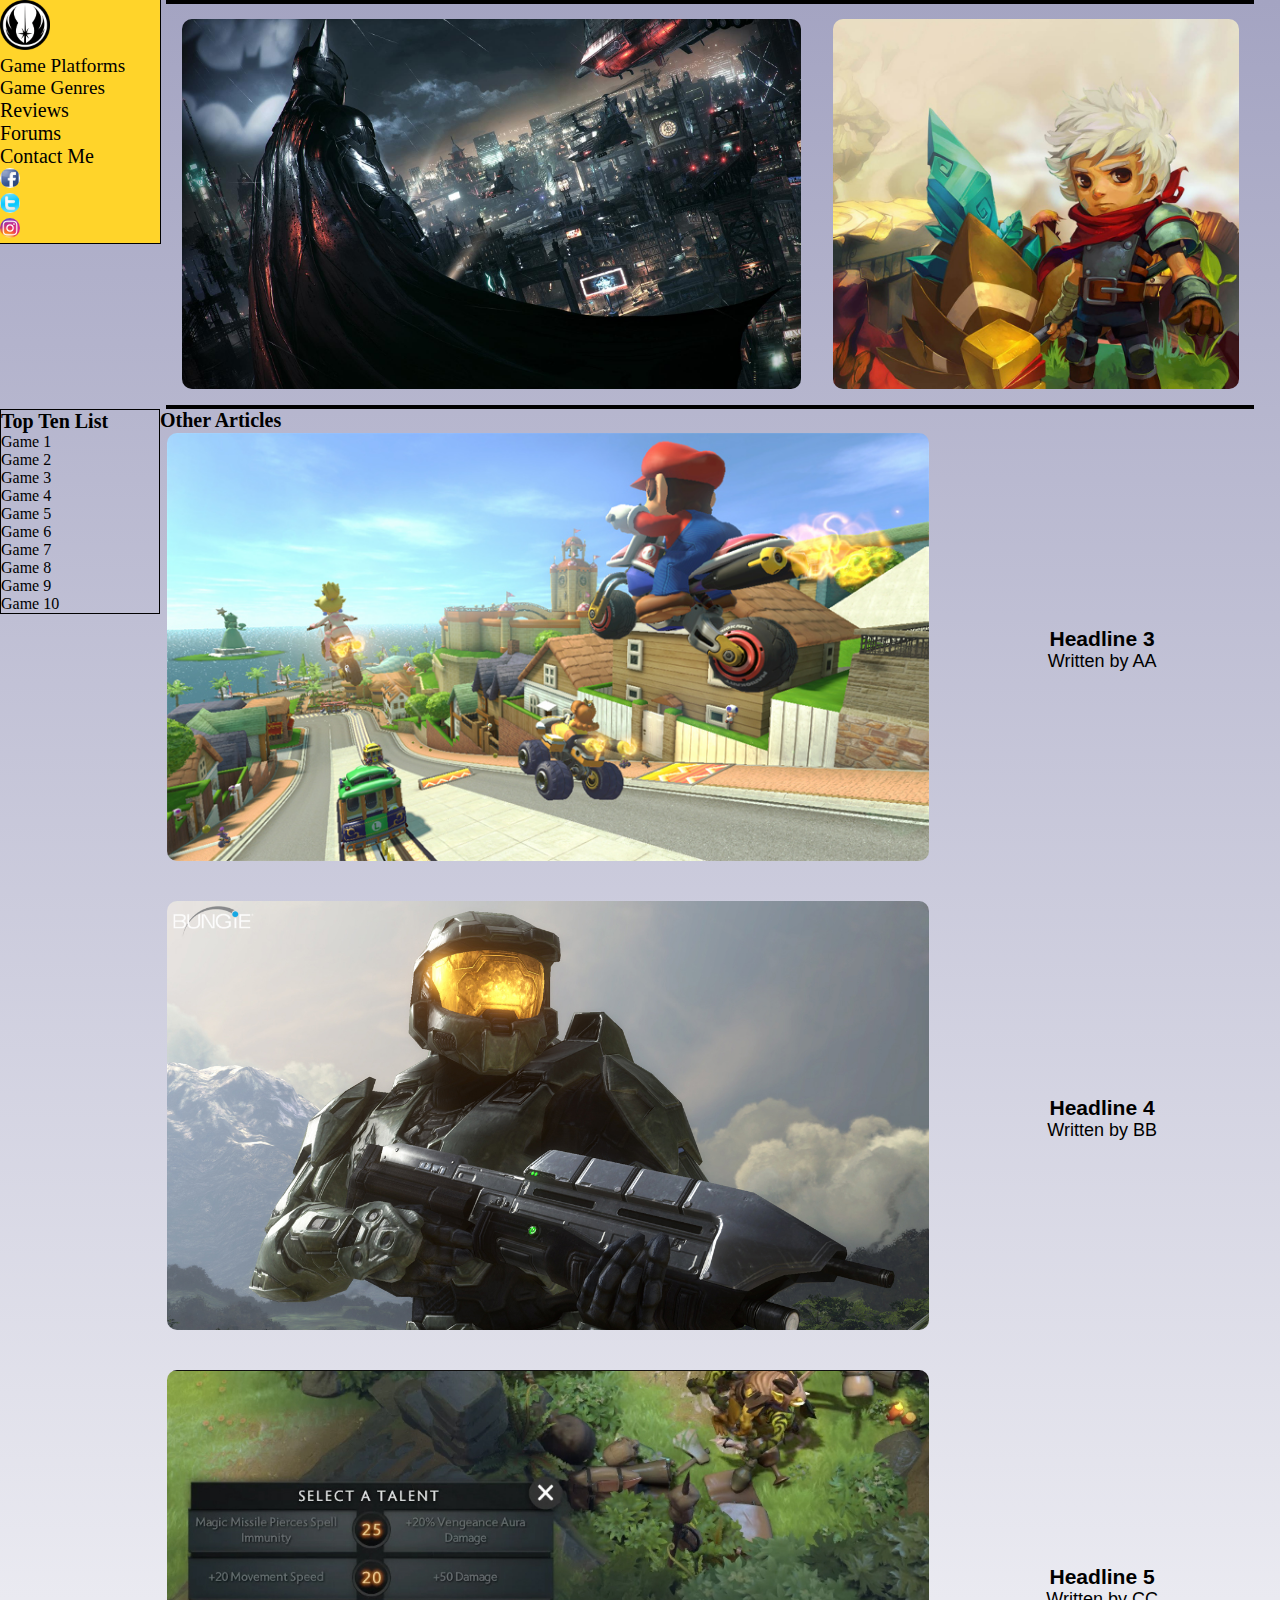
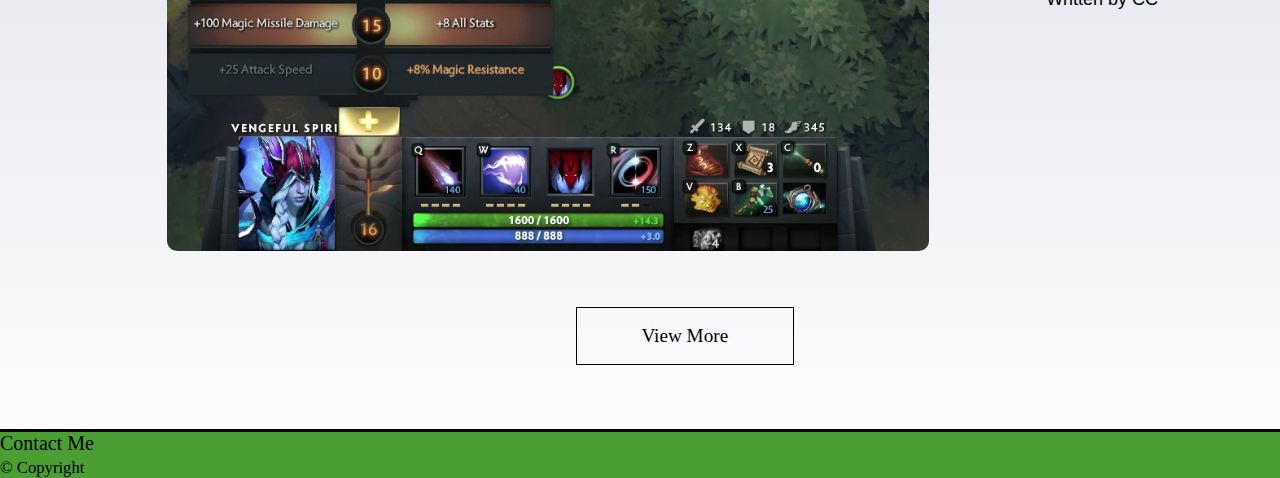
<file: Final Project - draft/index.html>
<!DOCTYPE html>
<html>
<head>
  <meta charset="utf-8">
  <meta name="viewport" content="width=device-width, initial-scale=1">
  <title>Game Review Website</title>
  <link href="CSS/style.css" rel="stylesheet" type="text/css">
</head>
<body>
  <nav class="menu-bar">
    <ul>
      <li><a href="#"><img src="Images/logo.png" class="logo" alt="Logo"></a></li>
      <li class="game-platforms">Game Platforms
        <ul class="dropdown">
          <li><a href="#" class="line">X Box 1</a></li>
          <li><a href="#" class="line">PS 4</a></li>
          <li><a href="#" class="line">Nintendo Switch</a></li>
        </ul>
      </li>
      <li class="game-genre">Game Genres
        <ul class="dropdown">
          <li><a href="#" class="line">Shooters</a></li>
          <li><a href="#" class="line" >RPGs</a></li>
          <li><a href="#" class="line">MOBA</a></li>
        </ul>
      </li>
      <li><a href="#" class="menu-list line">Reviews</a></li>
      <li><a href="#" class="menu-list line">Forums</a></li>
      <li><a href="#" class="menu-list line">Contact Me</a></li>
    </ul>

    <ul id="social-media">
      <li><a href="#"><img src="Images/facebook.jpg" class="icons" alt="facebook icon"></a></li>
      <li><a href="#"><img src="Images/twitter.jpg" class="icons" alt="twitter icon"></a></li>
      <li><a href="#"><img src="Images/instagram.jpg" class="icons" alt="instagram icon"></a></li>
    </ul>

  </nav>
  <div class="wrapper">

  <section class="first block clear">
      <div class="art1">
        <a href="#" >
          <div class="caption">
            <h3>Batman Review</h3>
          </div>
        </a>
      </div>

      <div class="art2">
        <a href="#" >
          <div class="caption">
            <h3>Bastion Review</h3>
          </div>
        </a>
      </div>
  </section>

  <aside id="top-ten-list" class="left">
    <h2>Top Ten List</h2>
    <ol>
      <li><a href="#" class="ten-list">Game 1</a></li>
      <li><a href="#" class="ten-list">Game 2</a></li>
      <li><a href="#" class="ten-list">Game 3</a></li>
      <li><a href="#" class="ten-list">Game 4</a></li>
      <li><a href="#" class="ten-list">Game 5</a></li>
      <li><a href="#" class="ten-list">Game 6</a></li>
      <li><a href="#" class="ten-list">Game 7</a></li>
      <li><a href="#" class="ten-list">Game 8</a></li>
      <li><a href="#" class="ten-list">Game 9</a></li>
      <li><a href="#" class="ten-list">Game 10</a></li>
    </ol>
  </aside>

  <section id="articles-list" class="">

    <h2>Other Articles</h2>

    <div class="artblock clear">
      <img src="Images/Thumbnail3.png" alt="Mario Kart" class="standard left">
       <div class="headline right">
         <a href="#" class="heading">
           <h3>Headline 3</h3>
           <p>Written by AA</p>
          </a>
       </div>
    </div>


    <div class="artblock clear">
      <img src="Images/Thumbnail4.png" alt="Halo" class="standard left">
      <div class="headline right">
        <a href="#" class="heading">
          <h3>Headline 4</h3>
          <p>Written by BB</p>
       </a>
    </div>
  </div>

    <div class="artblock clear">
      <img src="Images/Thumbnail5.png" alt="Dota 2" class="standard">
      <div class="headline right">
        <a href="#" class="heading">
          <h3>Headline 5</h3>
          <p>Written by CC</p>
      </a>
    </div>
  </div>

    <a href="#" class="cta">View More</a>
</section>


<footer id="footer-menu">
  <ul>
    <li><a href="#" class="footer-list">Contact Me</a></li>
    <li><a href="#" class="footer-list"><small>&copy; Copyright</small></a></li>
  </ul>
</footer>

</div>

</body>
</html>
</file>
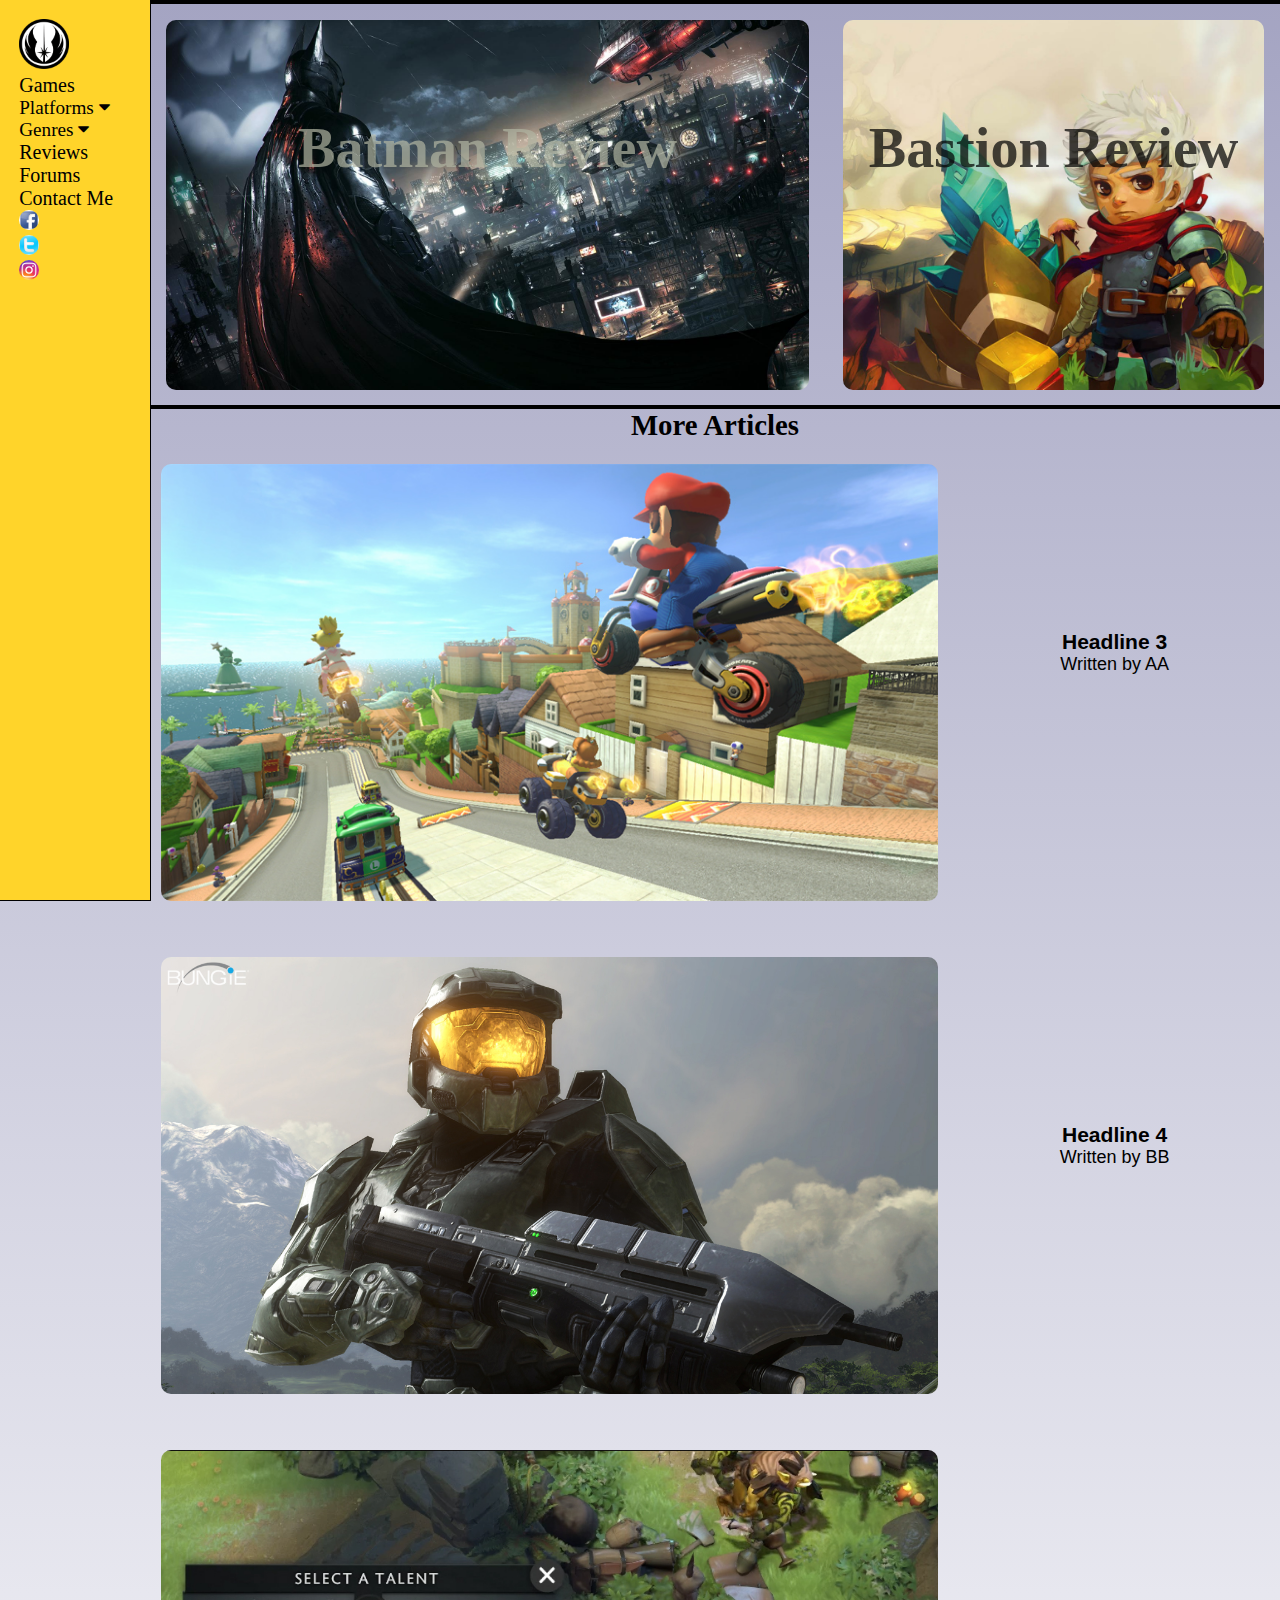
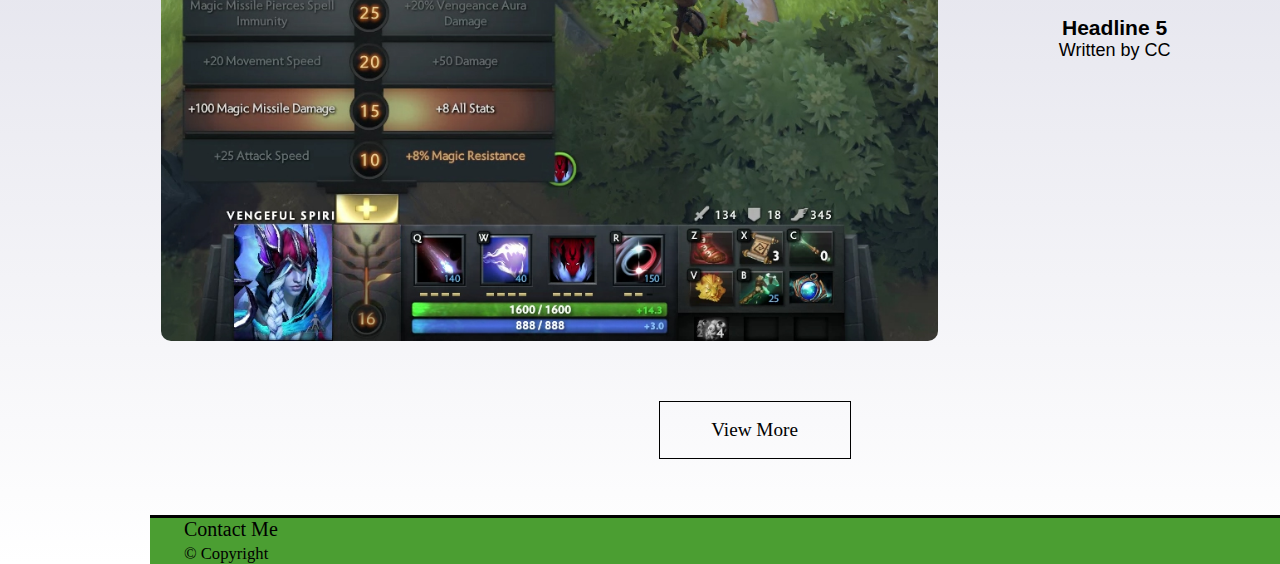
<file: Final Project/index.html>
<!DOCTYPE html>
<html>
<head>
  <meta charset="utf-8">
  <meta name="viewport" content="width=device-width, initial-scale=1">
  <title>Game Review Website</title>
  <link rel="stylesheet" href="https://cdnjs.cloudflare.com/ajax/libs/font-awesome/4.7.0/css/font-awesome.min.css">
  <link href="CSS/style.css" rel="stylesheet" type="text/css">
</head>
<body>
  <nav class="menu-bar">
    <ul>
      <li><a href="#"><img src="Images/logo.png" class="logo" alt="Logo"></a></li>
      <li><a href="#" class="menu-list line">Games</a></li>
      <li class="game-platforms">Platforms <i class="fa fa-caret-down arrow"></i>
        <ul class="dropdown">
          <li><a href="#" class="line">X Box 1</a></li>
          <li><a href="#" class="line">PS 4</a></li>
          <li><a href="#" class="line">Nintendo Switch</a></li>
        </ul>
      </li>
      <li class="game-genre">Genres <i class="fa fa-caret-down arrow"></i>
        <ul class="dropdown">
          <li><a href="#" class="line">Shooters</a></li>
          <li><a href="#" class="line" >RPGs</a></li>
          <li><a href="#" class="line">MOBA</a></li>
        </ul>
      </li>
      <li><a href="#" class="menu-list line">Reviews</a></li>
      <li><a href="#" class="menu-list line">Forums</a></li>
      <li><a href="#" class="menu-list line">Contact Me</a></li>
    </ul>

    <ul id="social-media">
      <li><a href="#"><img src="Images/facebook.jpg" class="icons" alt="facebook icon"></a></li>
      <li><a href="#"><img src="Images/twitter.jpg" class="icons" alt="twitter icon"></a></li>
      <li><a href="#"><img src="Images/instagram.jpg" class="icons" alt="instagram icon"></a></li>
    </ul>

  </nav>
  <div class="wrapper">

  <section class="first block clear">
      <div class="art1">
        <a href="#" >
          <div class="caption">
            <h3>Batman Review</h3>
          </div>
        </a>
      </div>

      <div class="art2">
        <a href="#" >
          <div class="caption">
            <h3>Bastion Review</h3>
          </div>
        </a>
      </div>
  </section>


  <section id="articles-list" class="">

    <h2 id="more-art">More Articles</h2>

    <div class="artblock clear">
      <img src="Images/Thumbnail3.png" alt="Mario Kart" class="standard left">
       <div class="headline right">
         <a href="#" class="heading">
           <h3>Headline 3</h3>
           <p>Written by AA</p>
          </a>
       </div>
    </div>


    <div class="artblock clear">
      <img src="Images/Thumbnail4.png" alt="Halo" class="standard left">
      <div class="headline right">
        <a href="#" class="heading">
          <h3>Headline 4</h3>
          <p>Written by BB</p>
       </a>
    </div>
  </div>

    <div class="artblock clear">
      <img src="Images/Thumbnail5.png" alt="Dota 2" class="standard">
      <div class="headline right">
        <a href="#" class="heading">
          <h3>Headline 5</h3>
          <p>Written by CC</p>
      </a>
    </div>
  </div>

    <a href="#" class="cta">View More</a>
</section>


<footer id="footer-menu">
  <ul>
    <li><a href="#" class="footer-list">Contact Me</a></li>
    <li><a href="#" class="footer-list"><small>&copy; Copyright</small></a></li>
  </ul>
</footer>

</div>

</body>
</html>
</file>
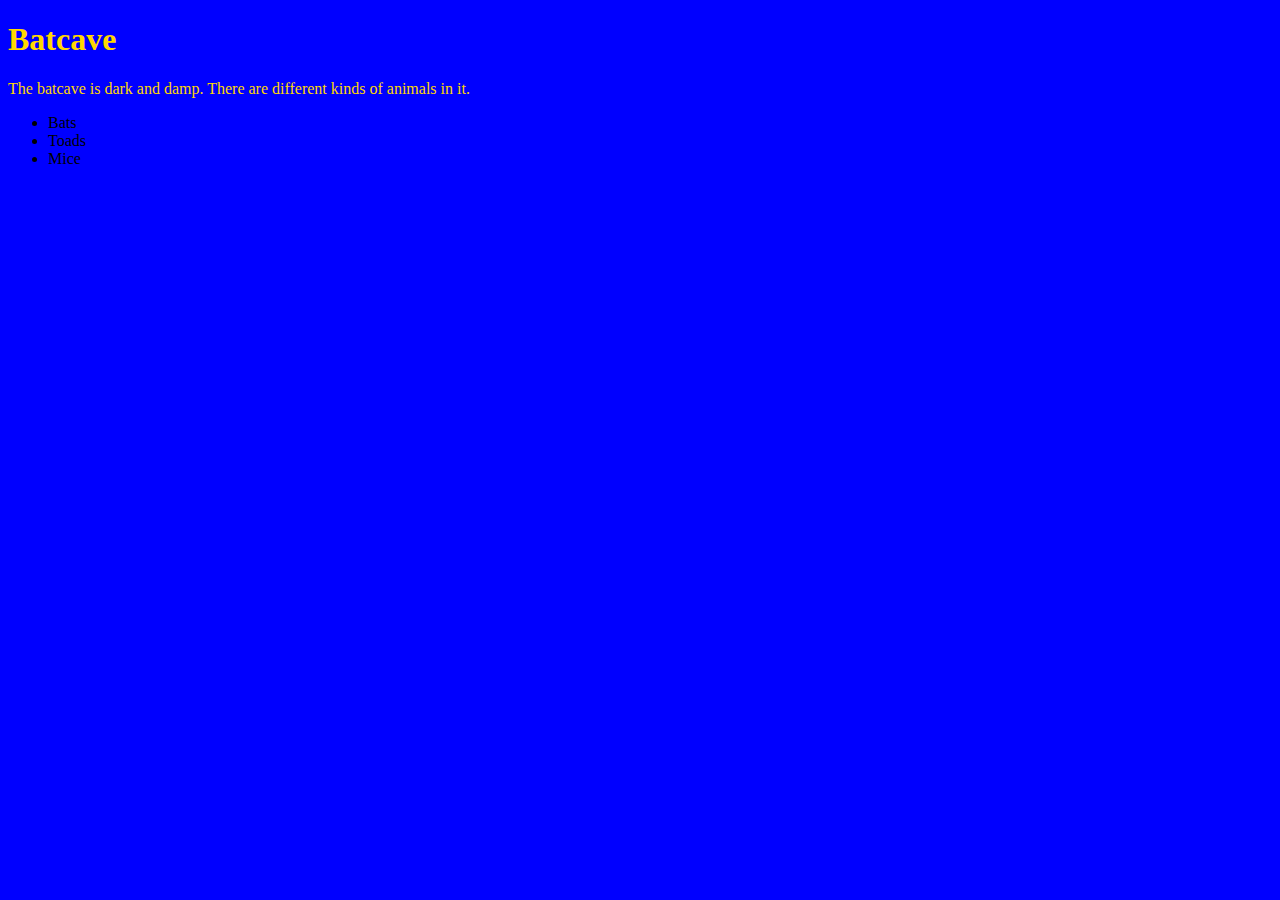
<file: unit 1/index.html>
<!DOCtype html>
<html>

<head>
  <title>Batcave</title>
  <link rel="stylesheet" type="text/css" href="css/style.css">
</head>

<body>
  <h1>Batcave</h1>
  <p> The batcave is dark and damp. There are different kinds of animals in it.</p>
  <ul>
    <li>Bats</li>
    <li>Toads</li>
    <li>Mice</li>
  </ul>
</body>

</html>
</file>
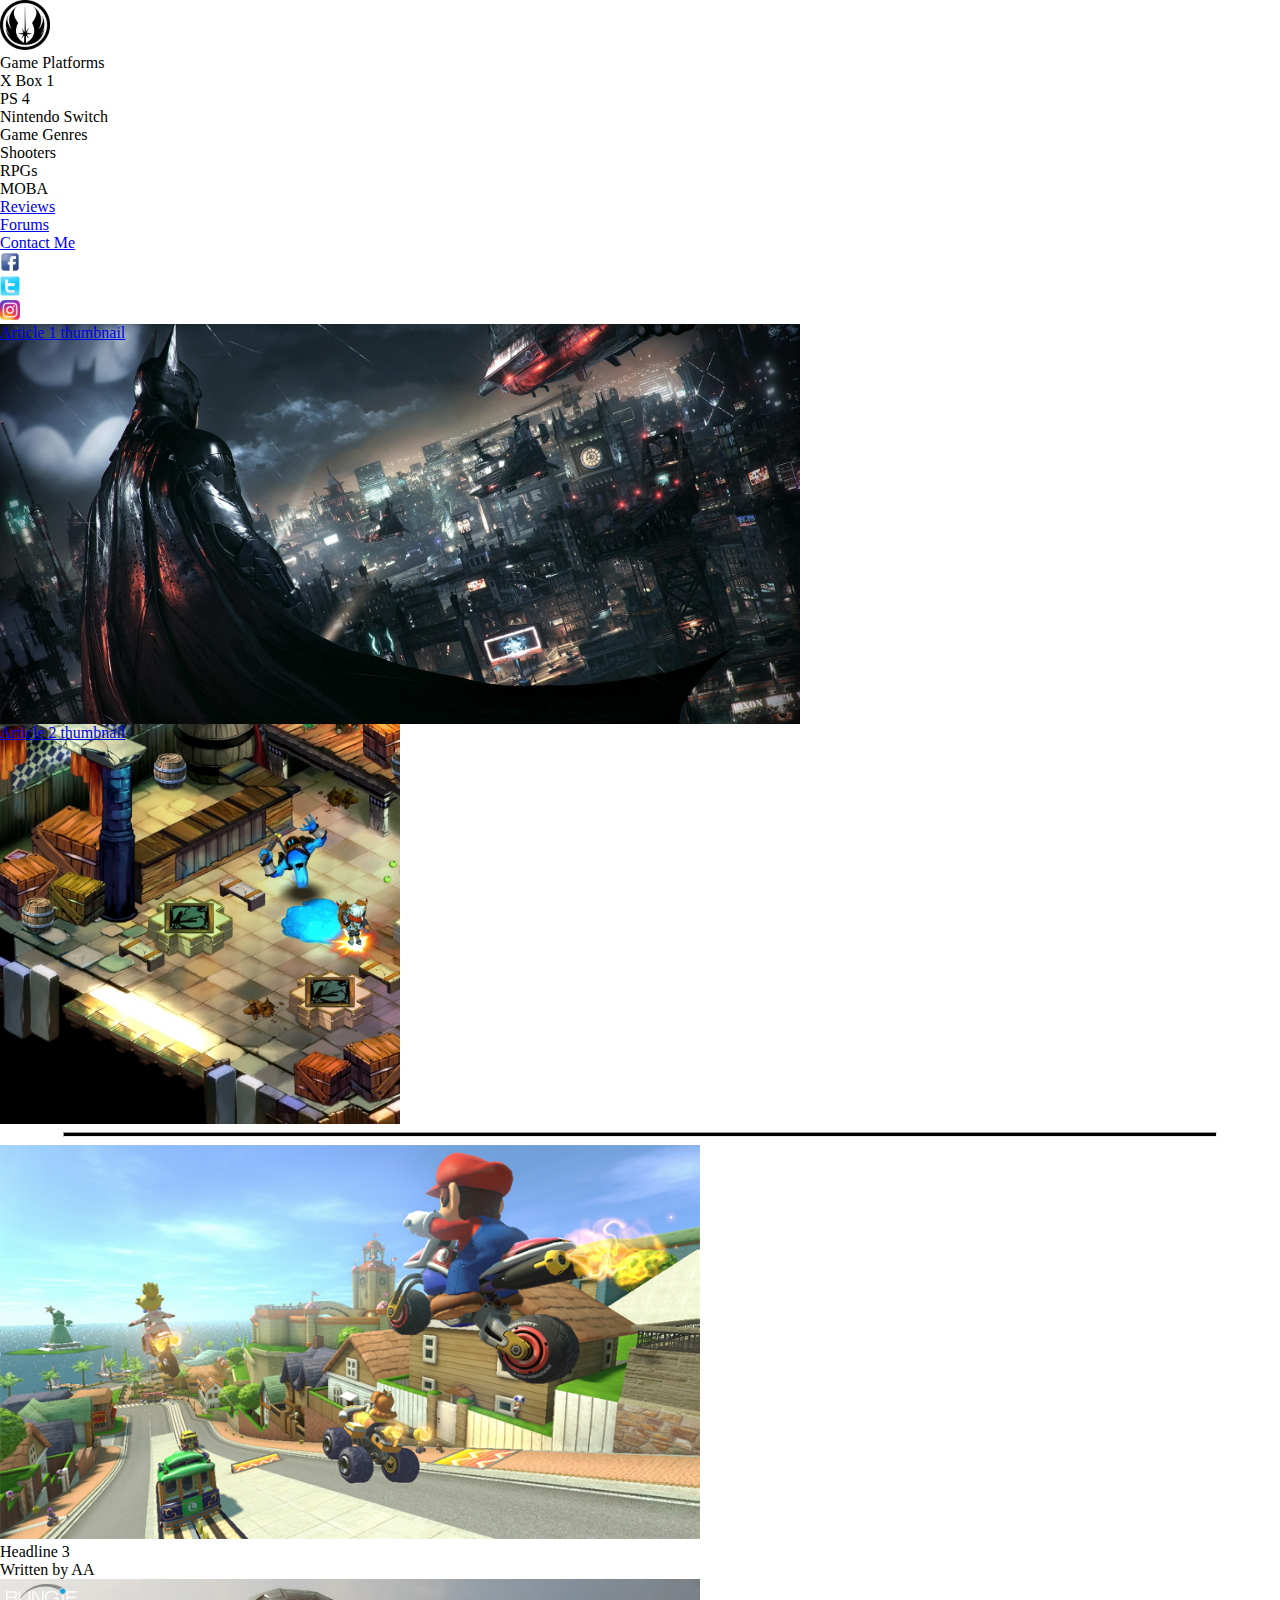
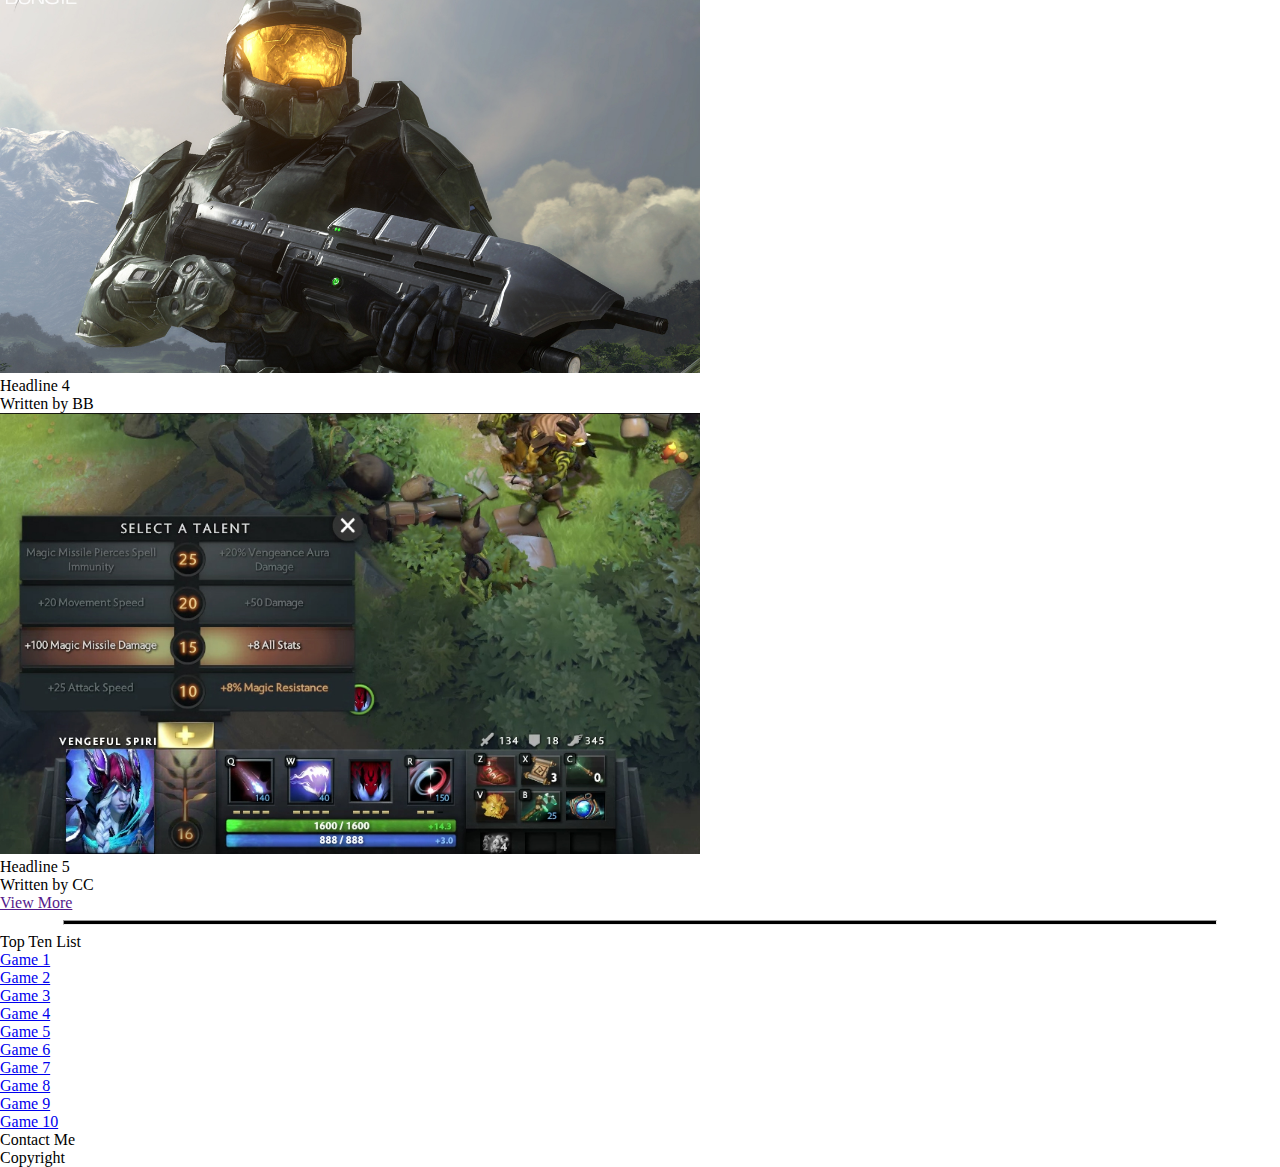
<file: Unit 3/index.html>
<!DOCTYPE html>
<html>
<head>
  <meta charset="utf-8">
  <title> Game Review Website</title>
  <link href="CSS/style.css" rel="stylesheet" type="text/css">
</head>
<body>
  <nav class="menu-bar">
    <ul>
      <li><a href="#" class="buttons"><img src="Images/logo.png" class="logo" alt="Logo"></a></li>
      <li>Game Platforms<ul>
        <li>X Box 1</li>
        <li>PS 4</li>
        <li>Nintendo Switch</li>
      </ul></li>
      <li>Game Genres<ul>
        <li>Shooters</li>
        <li>RPGs</li>
        <li>MOBA</li>
      </ul>
      </li>
      <li><a href="#" class="buttons">Reviews</a></li>
      <li><a href="#" class="buttons">Forums</a></li>
      <li><a href="#" class="buttons">Contact Me</a></li>
    </ul>
    <ul id="social-media">
      <li><img src="Images/facebook.jpg" class="icons" alt="facebook icon"></li>
      <li><img src="Images/twitter.jpg" class="icons" alt="twitter icon"></li>
      <li><img src="Images/instagram.jpg" class="icons" alt="instagram icon"></li>
    </ul>
  </nav>

  <section >
    <ul id="headlines">
      <li id="article1" ><a href="#" class="thumbnail">Article 1 thumbnail</a></li>
      <li id="article2"><a href="#" class="thumbnail">Article 2 thumbnail</a></li>
    </ul>
  </section>

<hr>

  <section id="articles list">
    <article><img src="Images/Thumbnail3.png" alt="Mario Kart" class="standard thumbnail"><h3>Headline 3</h3><p>Written by AA</p></article>
    <article><img src="Images/Thumbnail4.png" alt="Halo" class="standard thumbnail"><h3>Headline 4</h3><p>Written by BB</p></article>
    <article><img src="Images/Thumbnail5.png" alt="Dota 2" class="standard thumbnail"><h3>Headline 5</h3><p>Written by CC</p></article>
  </section>

  <div>
    <a href=""><h2> View More </h2></a>
  </div>

  <hr>

<section id="top-ten-list">
  <h3>Top Ten List</h3>
  <ol>
    <li><a href="#">Game 1</a></li>
    <li><a href="#">Game 2</a></li>
    <li><a href="#">Game 3</a></li>
    <li><a href="#">Game 4</a></li>
    <li><a href="#">Game 5</a></li>
    <li><a href="#">Game 6</a></li>
    <li><a href="#">Game 7</a></li>
    <li><a href="#">Game 8</a></li>
    <li><a href="#">Game 9</a></li>
    <li><a href="#">Game 10</a></li>
  </ol>
</section>

<footer id="footer-menu">
  <ul>
    <li>Contact Me</li>
    <li>Copyright</li>
  </ul>
</footer>

</body>
</html>
</file>
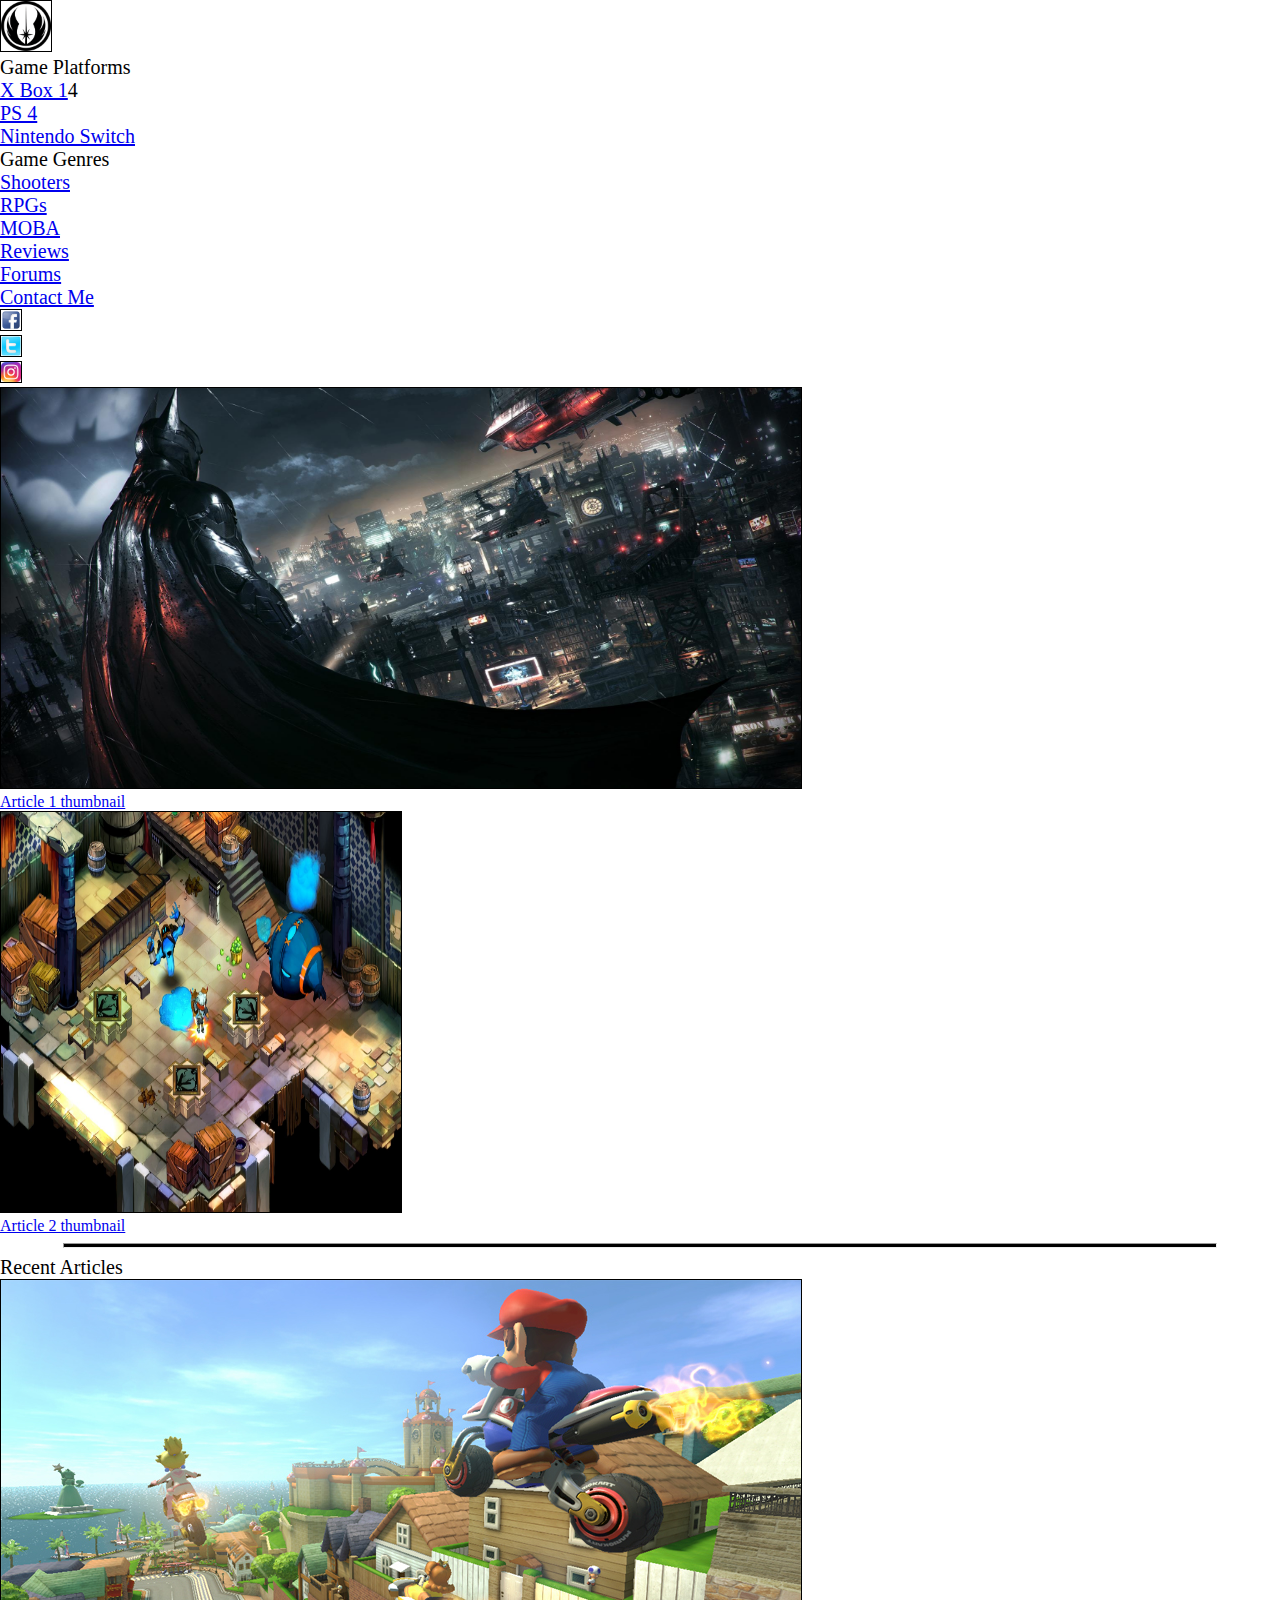
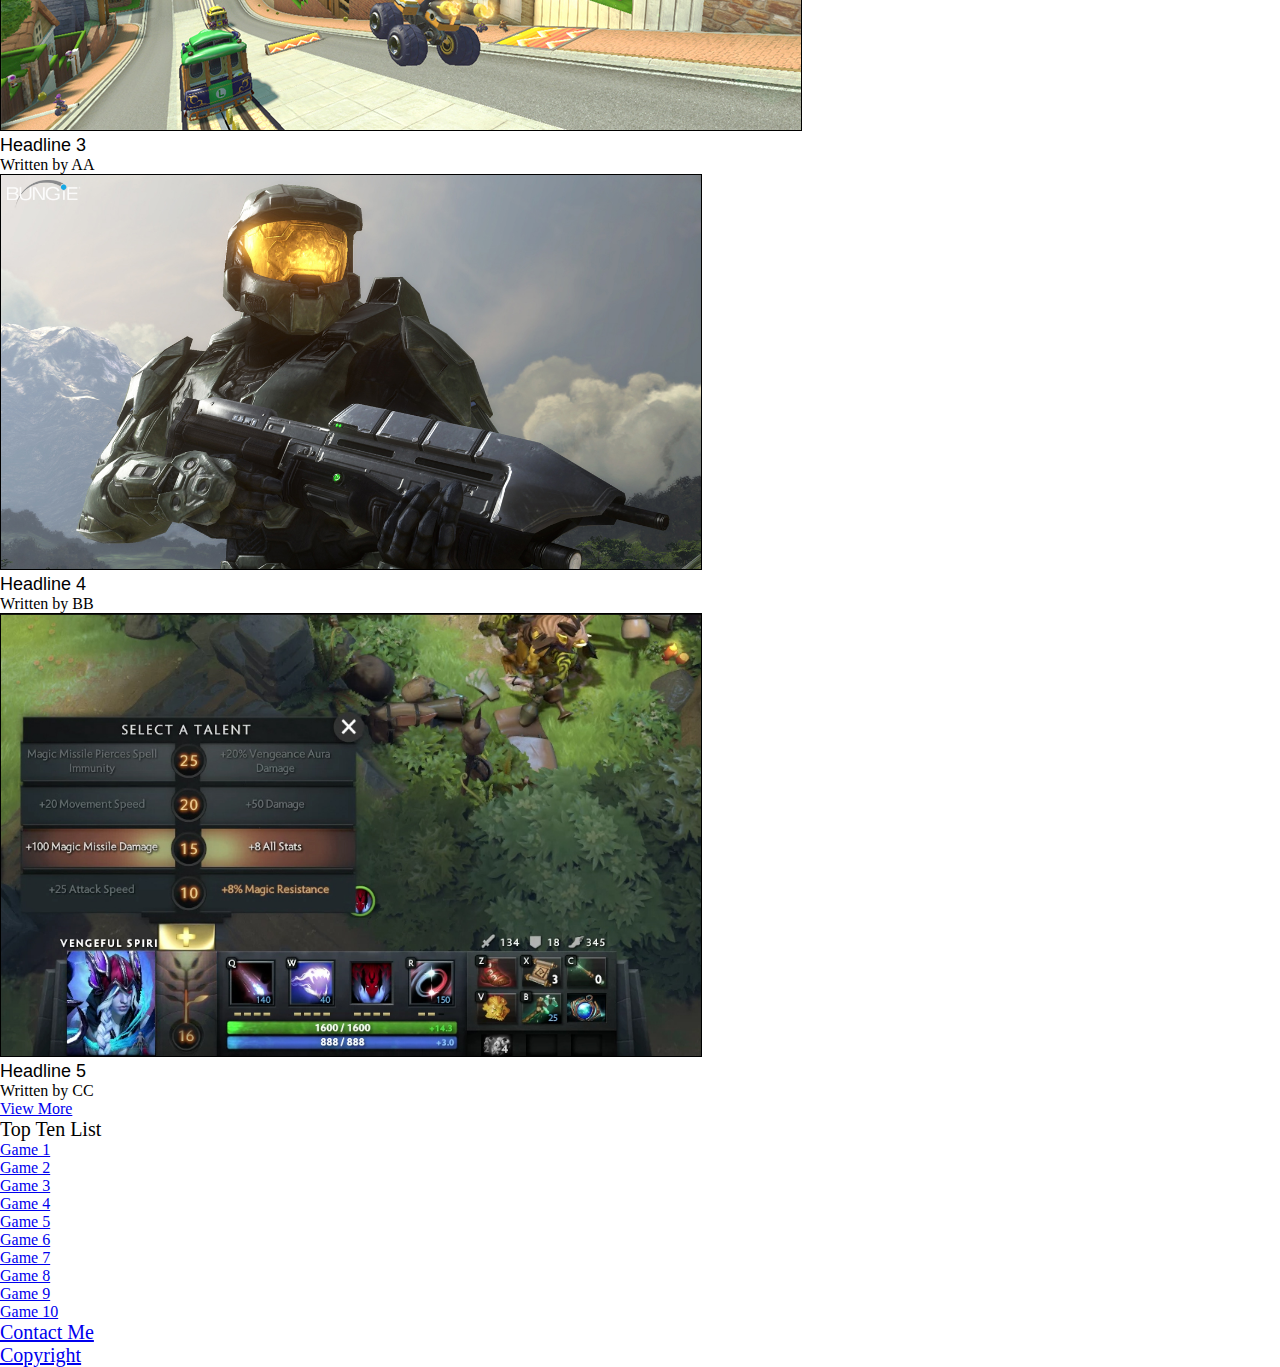
<file: Unit 4/index.html>
<!DOCTYPE html>
<html>
<head>
  <meta charset="utf-8">
  <title>Game Review Website</title>
  <link href="CSS/style.css" rel="stylesheet" type="text/css">
</head>
<body>
  <nav class="menu-bar">
    <ul>
      <li><a href="#"><img src="Images/logo.png" class="logo" alt="Logo"></a></li>
      <li class="menu-list">Game Platforms
        <ul>
          <li><a href="#" class="menu-list">X Box 1</a>4</li>
          <li><a href="#" class="menu-list">PS 4</a></li>
          <li><a href="#" class="menu-list">Nintendo Switch</a></li>
        </ul>
      </li>
      <li class="menu-list">Game Genres<ul>
        <li><a href="#" class="menu-list">Shooters</a></li>
        <li><a href="#" class="menu-list">RPGs</a></li>
        <li><a href="#" class="menu-list">MOBA</a></li>
      </ul>
      </li>
      <li><a href="#" class="menu-list">Reviews</a></li>
      <li><a href="#" class="menu-list">Forums</a></li>
      <li><a href="#" class="menu-list">Contact Me</a></li>
    </ul>
    <ul id="social-media">
      <li><img src="Images/facebook.jpg" class="icons" alt="facebook icon"></li>
      <li><img src="Images/twitter.jpg" class="icons" alt="twitter icon"></li>
      <li><img src="Images/instagram.jpg" class="icons" alt="instagram icon"></li>
    </ul>
  </nav>

  <section >
    <a href="#"  >
      <img src="Images/Thumbnail1.png" alt="Batman" id="article1">
      <h3>Article 1 thumbnail</h3>
    </a>

    <a href="#" >
      <img src="Images/Thumbnail2.png" alt="Bastion" id="article2">
      <h3>Article 2 thumbnail</h3>
    </a>
  </section>

<hr>

  <section id="articles list">

    <h2>Recent Articles</h2>
    <article>
      <img src="Images/Thumbnail3.png" alt="Mario Kart" class="">
      <h3 class="heading">Headline 3</h3>
      <p>Written by AA</p>
    </article>

    <article><img src="Images/Thumbnail4.png" alt="Halo" class="standard">
      <h3 class="heading">Headline 4</h3>
      <p>Written by BB</p>
    </article>

    <article>
      <img src="Images/Thumbnail5.png" alt="Dota 2" class="standard">
      <h3 class="heading">Headline 5</h3>
      <p>Written by CC</p>
    </article>

    <a href="#" class="cta">View More</a>

  </section>

<section id="top-ten-list">
  <h2>Top Ten List</h2>
  <ol>
    <li><a href="#" class="ten-list">Game 1</a></li>
    <li><a href="#" class="ten-list">Game 2</a></li>
    <li><a href="#" class="ten-list">Game 3</a></li>
    <li><a href="#" class="ten-list">Game 4</a></li>
    <li><a href="#" class="ten-list">Game 5</a></li>
    <li><a href="#" class="ten-list">Game 6</a></li>
    <li><a href="#" class="ten-list">Game 7</a></li>
    <li><a href="#" class="ten-list">Game 8</a></li>
    <li><a href="#" class="ten-list">Game 9</a></li>
    <li><a href="#" class="ten-list">Game 10</a></li>
  </ol>
</section>

<footer id="footer-menu">
  <ul>
    <li><a href="#" class="footer-list">Contact Me</a></li>
    <li><a href="#" class="footer-list">Copyright</a></li>
  </ul>
</footer>

</body>
</html>
</file>
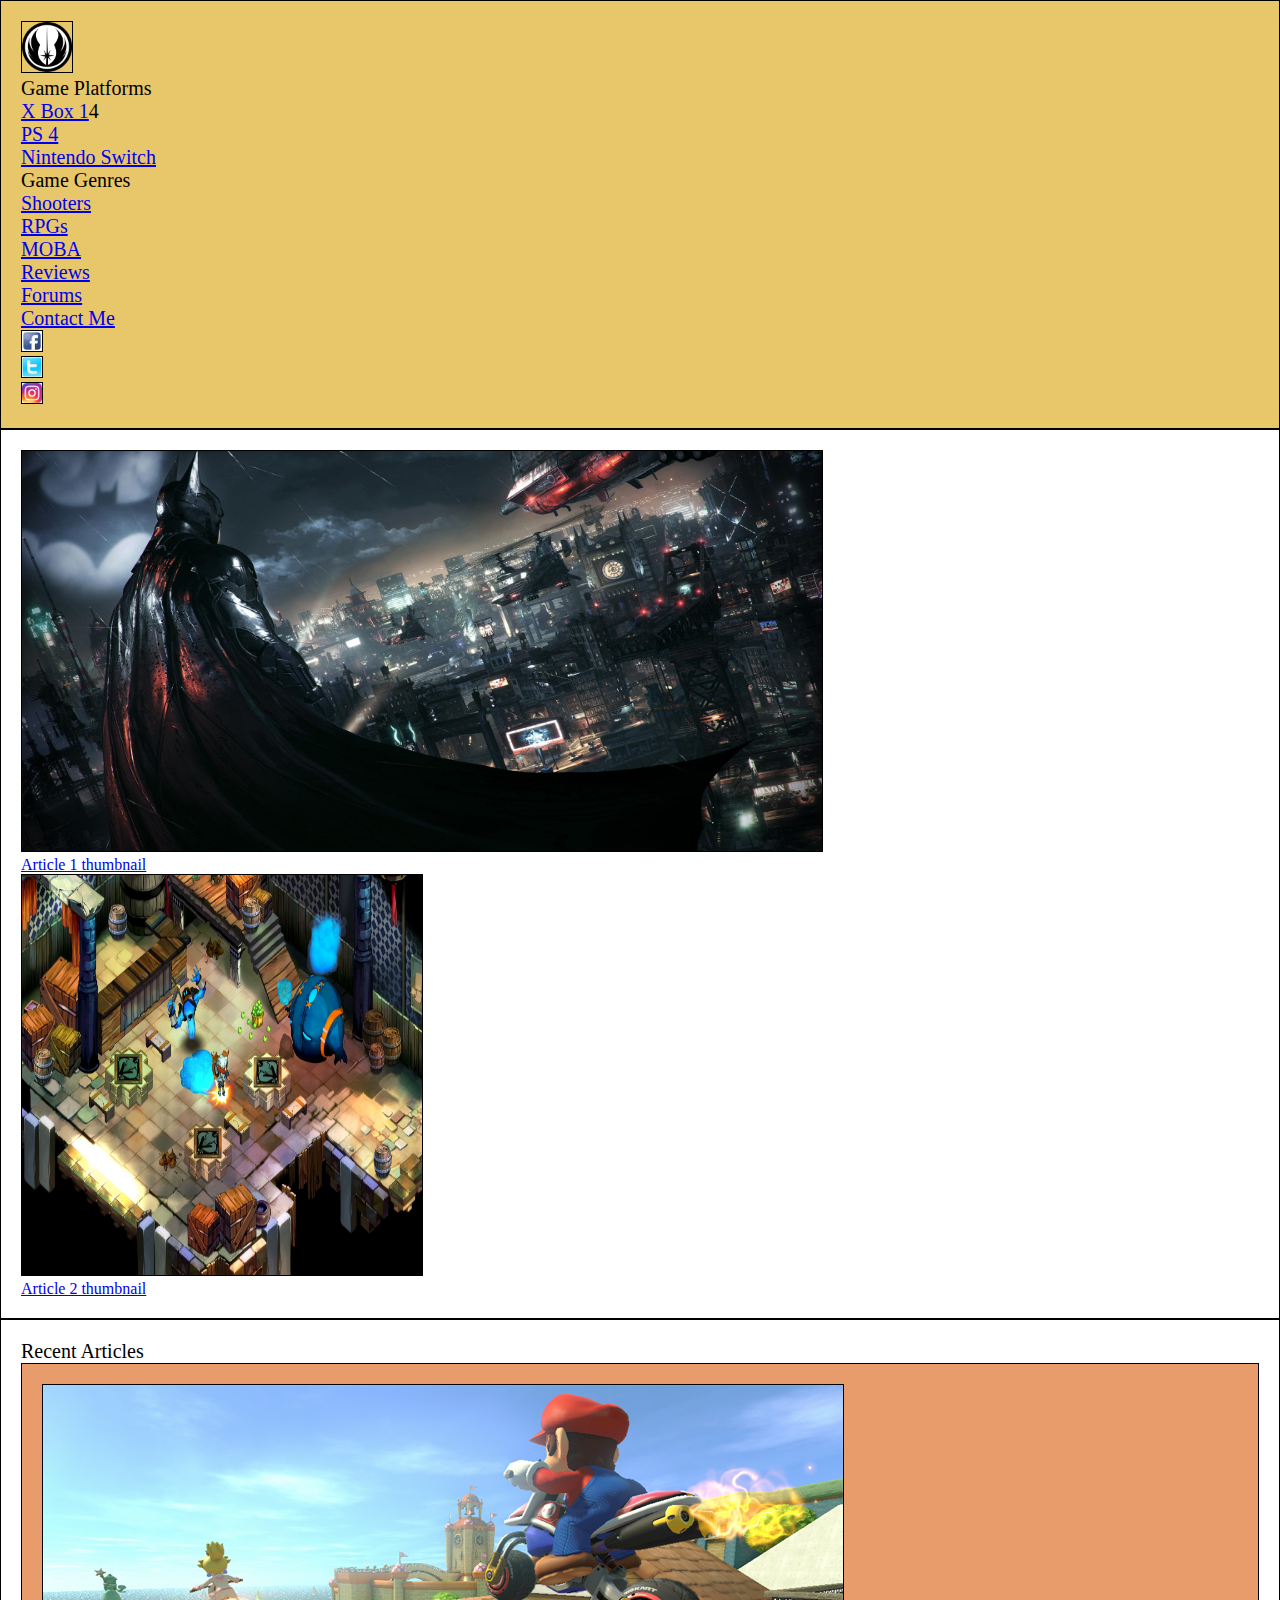
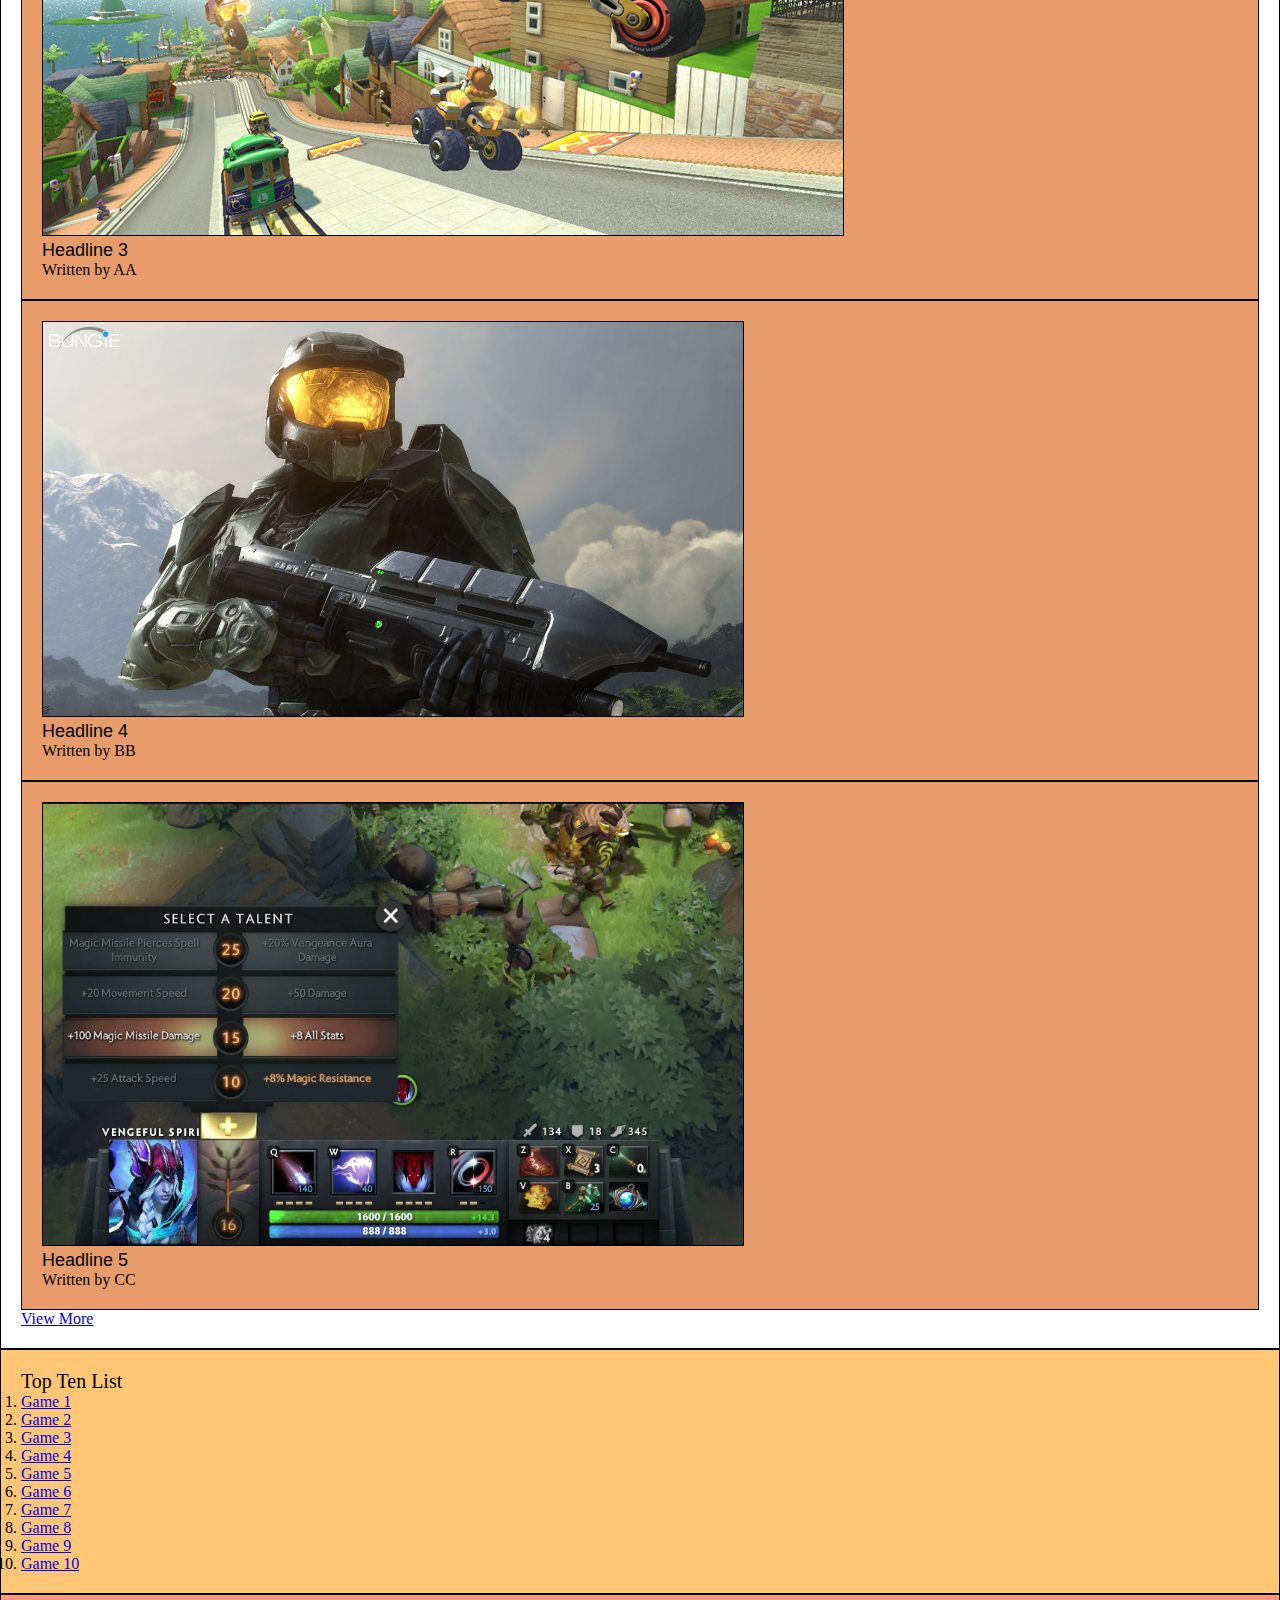
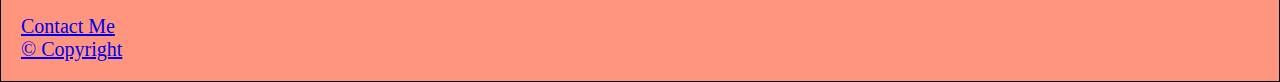
<file: Unit 5/index.html>
<!DOCTYPE html>
<html>
<head>
  <meta charset="utf-8">
  <title>Game Review Website</title>
  <link href="CSS/style.css" rel="stylesheet" type="text/css">
</head>
<body>
  <div class="wrapper">
  <nav class="menu-bar">
    <ul>
      <li><a href="#"><img src="Images/logo.png" class="logo" alt="Logo"></a></li>
      <li class="menu-list">Game Platforms
        <ul>
          <li><a href="#" class="menu-list">X Box 1</a>4</li>
          <li><a href="#" class="menu-list">PS 4</a></li>
          <li><a href="#" class="menu-list">Nintendo Switch</a></li>
        </ul>
      </li>
      <li class="menu-list">Game Genres<ul>
        <li><a href="#" class="menu-list">Shooters</a></li>
        <li><a href="#" class="menu-list">RPGs</a></li>
        <li><a href="#" class="menu-list">MOBA</a></li>
      </ul>
      </li>
      <li><a href="#" class="menu-list">Reviews</a></li>
      <li><a href="#" class="menu-list">Forums</a></li>
      <li><a href="#" class="menu-list">Contact Me</a></li>
    </ul>
    <ul id="social-media">
      <li><img src="Images/facebook.jpg" class="icons" alt="facebook icon"></li>
      <li><img src="Images/twitter.jpg" class="icons" alt="twitter icon"></li>
      <li><img src="Images/instagram.jpg" class="icons" alt="instagram icon"></li>
    </ul>
  </nav>

  <section >
    <a href="#"  >
      <img src="Images/Thumbnail1.png" alt="Batman" id="article1">
      <h3>Article 1 thumbnail</h3>
    </a>

    <a href="#" >
      <img src="Images/Thumbnail2.png" alt="Bastion" id="article2">
      <h3>Article 2 thumbnail</h3>
    </a>
  </section>


  <section id="articles list">

    <h2>Recent Articles</h2>
    <article>
      <img src="Images/Thumbnail3.png" alt="Mario Kart" class="">
      <h3 class="heading">Headline 3</h3>
      <p>Written by AA</p>
    </article>

    <article>
      <img src="Images/Thumbnail4.png" alt="Halo" class="standard">
      <h3 class="heading">Headline 4</h3>
      <p>Written by BB</p>
    </article>

    <article>
      <img src="Images/Thumbnail5.png" alt="Dota 2" class="standard">
      <h3 class="heading">Headline 5</h3>
      <p>Written by CC</p>
    </article>

    <a href="#" class="cta">View More</a>
</section>


<aside id="top-ten-list">
  <h2>Top Ten List</h2>
  <ol>
    <li><a href="#" class="ten-list">Game 1</a></li>
    <li><a href="#" class="ten-list">Game 2</a></li>
    <li><a href="#" class="ten-list">Game 3</a></li>
    <li><a href="#" class="ten-list">Game 4</a></li>
    <li><a href="#" class="ten-list">Game 5</a></li>
    <li><a href="#" class="ten-list">Game 6</a></li>
    <li><a href="#" class="ten-list">Game 7</a></li>
    <li><a href="#" class="ten-list">Game 8</a></li>
    <li><a href="#" class="ten-list">Game 9</a></li>
    <li><a href="#" class="ten-list">Game 10</a></li>
  </ol>
</aside>

<footer id="footer-menu">
  <ul>
    <li><a href="#" class="footer-list">Contact Me</a></li>
    <li><a href="#" class="footer-list">&copy; Copyright</a></li>
  </ul>
</footer>

</div>

</body>
</html>
</file>
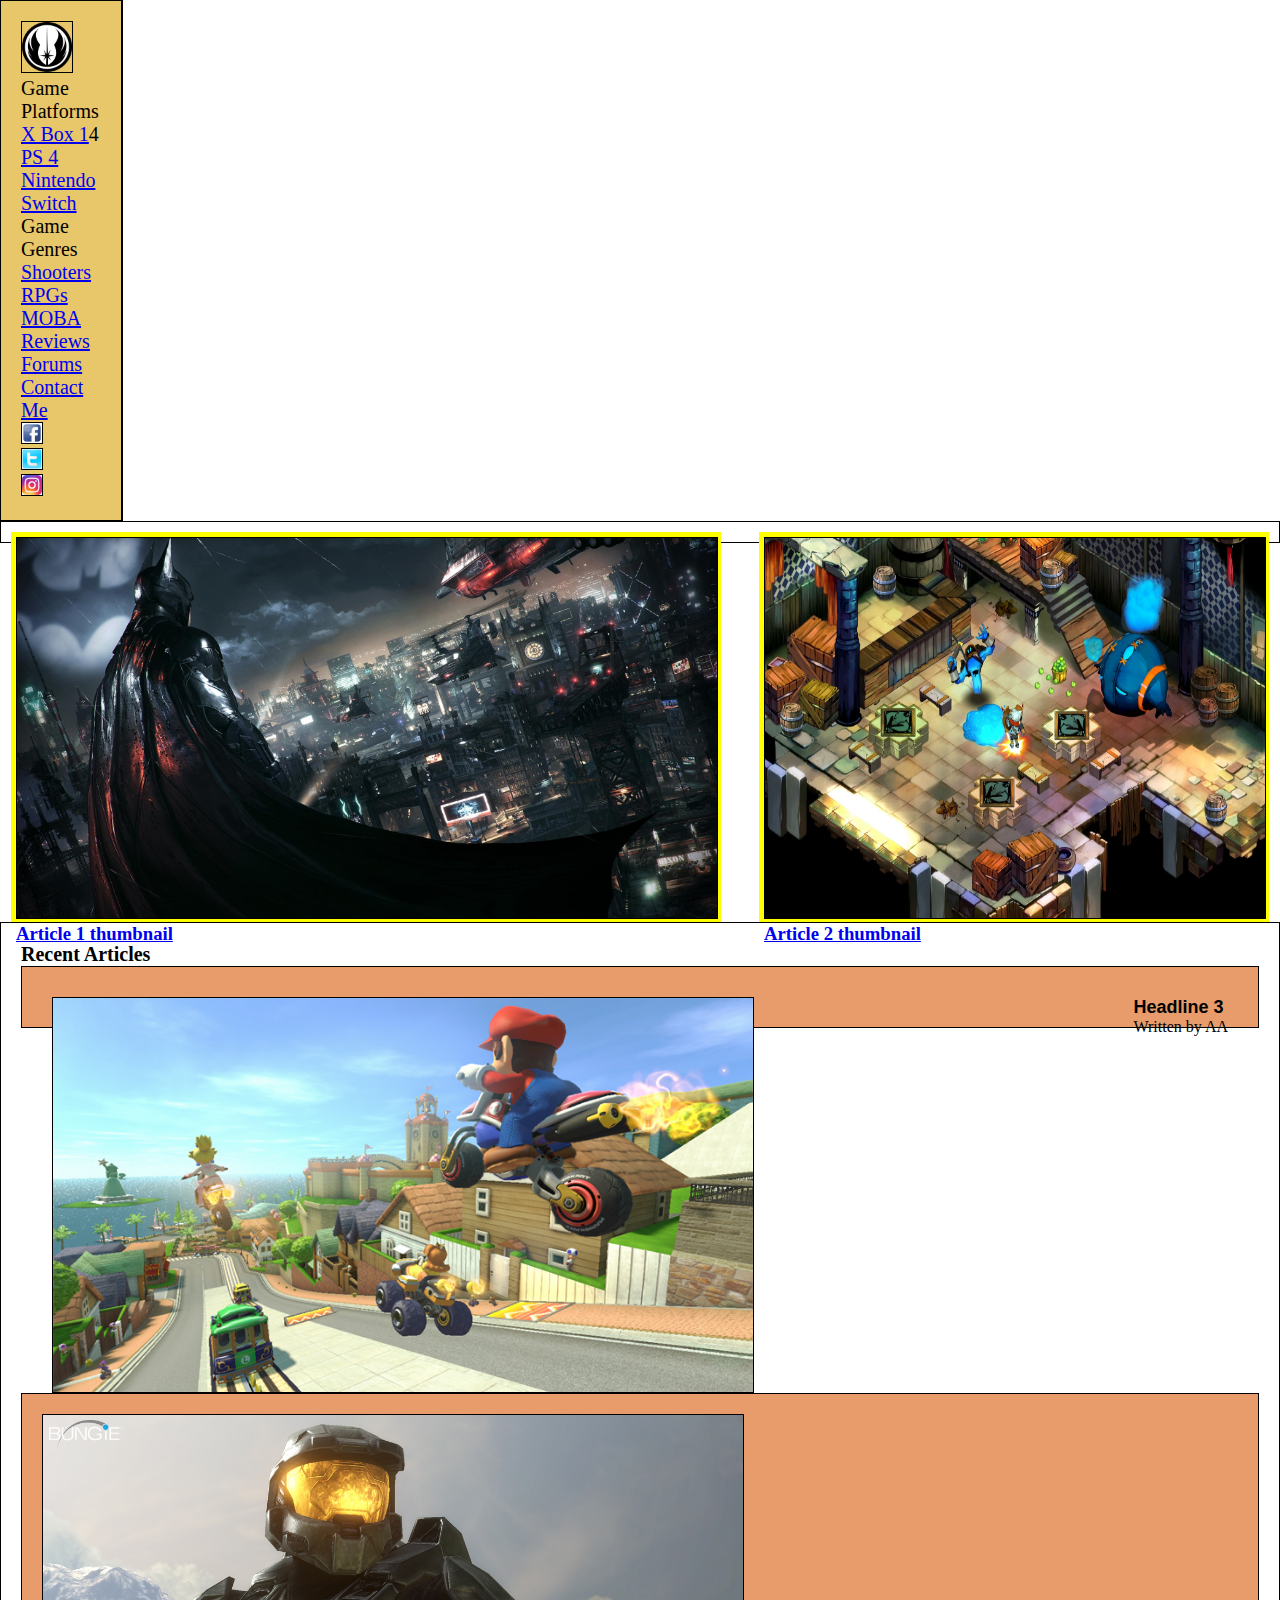
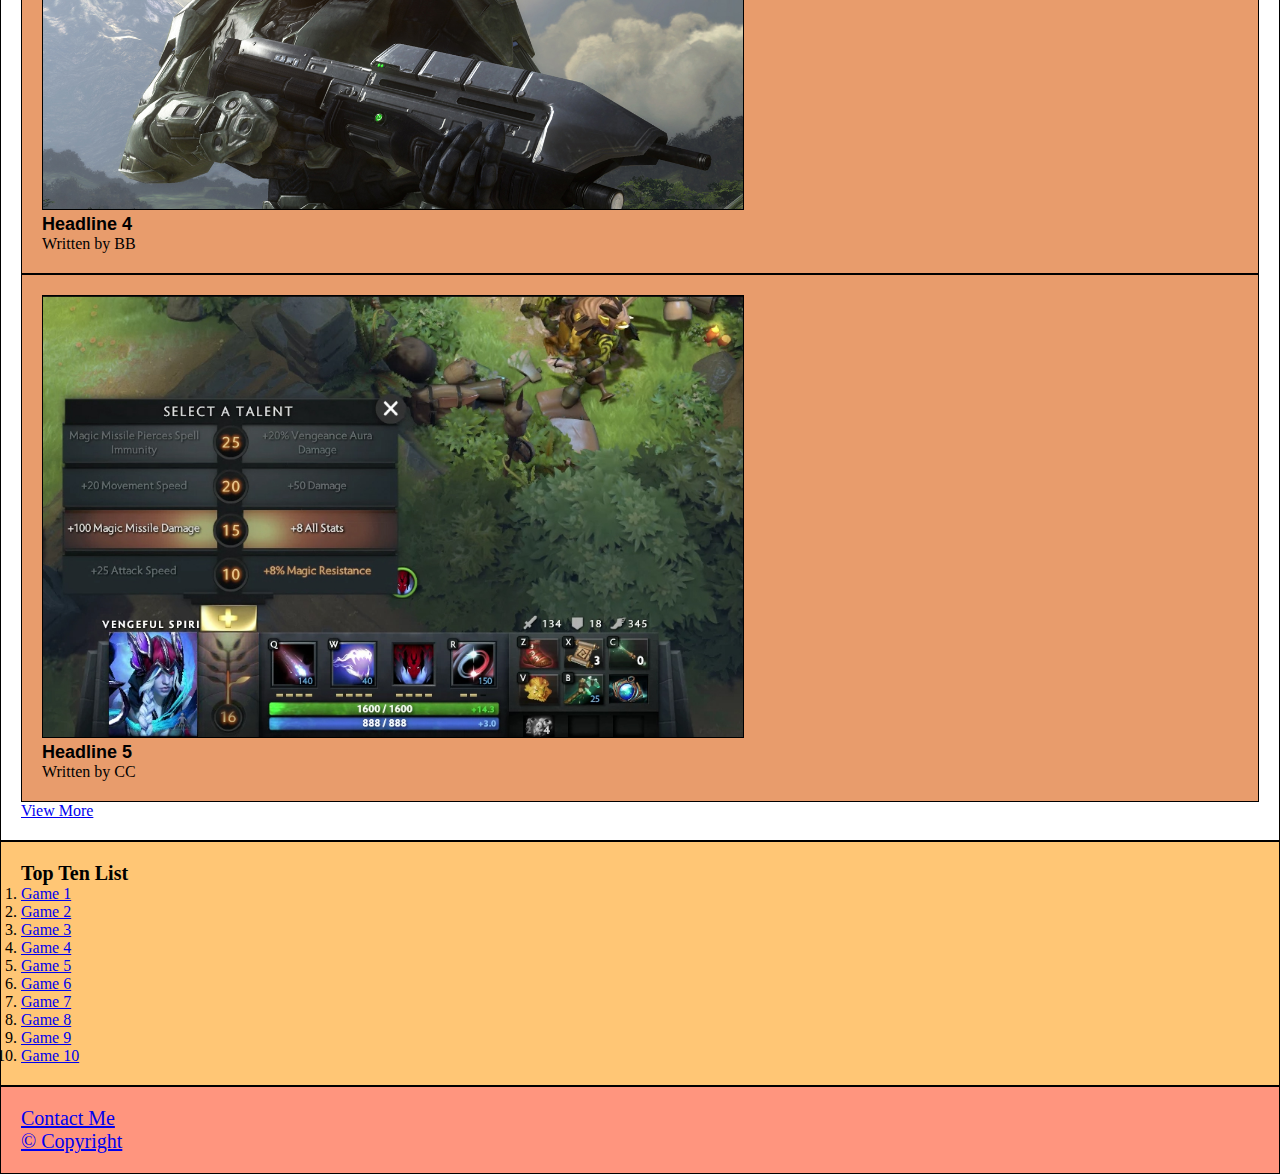
<file: Unit 6/index.html>
<!DOCTYPE html>
<html>
<head>
  <meta charset="utf-8">
  <title>Game Review Website</title>
  <link href="CSS/style.css" rel="stylesheet" type="text/css">
</head>
<body>
  <div class="wrapper">
  <nav class="menu-bar">
    <ul>
      <li><a href="#"><img src="Images/logo.png" class="logo" alt="Logo"></a></li>
      <li class="menu-list">Game Platforms
        <ul>
          <li><a href="#" class="menu-list">X Box 1</a>4</li>
          <li><a href="#" class="menu-list">PS 4</a></li>
          <li><a href="#" class="menu-list">Nintendo Switch</a></li>
        </ul>
      </li>
      <li class="menu-list">Game Genres<ul>
        <li><a href="#" class="menu-list">Shooters</a></li>
        <li><a href="#" class="menu-list">RPGs</a></li>
        <li><a href="#" class="menu-list">MOBA</a></li>
      </ul>
      </li>
      <li><a href="#" class="menu-list">Reviews</a></li>
      <li><a href="#" class="menu-list">Forums</a></li>
      <li><a href="#" class="menu-list">Contact Me</a></li>
    </ul>
    <ul id="social-media">
      <li><img src="Images/facebook.jpg" class="icons" alt="facebook icon"></li>
      <li><img src="Images/twitter.jpg" class="icons" alt="twitter icon"></li>
      <li><img src="Images/instagram.jpg" class="icons" alt="instagram icon"></li>
    </ul>
  </nav>

  <section class="block">

  <div class="art1">
    <a href="#" >
      <img src="Images/Thumbnail1.png" alt="Batman" id="article1-img" >
      <h3>Article 1 thumbnail</h3>
    </a>
  </div>

  <div class="art2">
    <a href="#" >
      <img src="Images/Thumbnail2.png" alt="Bastion" id="article2-img" >
      <h3>Article 2 thumbnail</h3>
    </a>
  </div>

  </section>


  <section id="articles-list" class="clear">

    <h2>Recent Articles</h2>
    <article>
      <div class="block">
      <img src="Images/Thumbnail3.png" alt="Mario Kart" class="standard left">
       <div class="right headline">
         <h3 class="heading">Headline 3</h3>
         <p>Written by AA</p>
       </div>
    </div>
    </article>

    <article class="clear">
      <img src="Images/Thumbnail4.png" alt="Halo" class="standard">
      <h3 class="heading">Headline 4</h3>
      <p>Written by BB</p>
    </article>

    <article>
      <img src="Images/Thumbnail5.png" alt="Dota 2" class="standard">
      <h3 class="heading">Headline 5</h3>
      <p>Written by CC</p>
    </article>

    <a href="#" class="cta">View More</a>
</section>


<aside id="top-ten-list">
  <h2>Top Ten List</h2>
  <ol>
    <li><a href="#" class="ten-list">Game 1</a></li>
    <li><a href="#" class="ten-list">Game 2</a></li>
    <li><a href="#" class="ten-list">Game 3</a></li>
    <li><a href="#" class="ten-list">Game 4</a></li>
    <li><a href="#" class="ten-list">Game 5</a></li>
    <li><a href="#" class="ten-list">Game 6</a></li>
    <li><a href="#" class="ten-list">Game 7</a></li>
    <li><a href="#" class="ten-list">Game 8</a></li>
    <li><a href="#" class="ten-list">Game 9</a></li>
    <li><a href="#" class="ten-list">Game 10</a></li>
  </ol>
</aside>

<footer id="footer-menu">
  <ul>
    <li><a href="#" class="footer-list">Contact Me</a></li>
    <li><a href="#" class="footer-list">&copy; Copyright</a></li>
  </ul>
</footer>

</div>

</body>
</html>
</file>
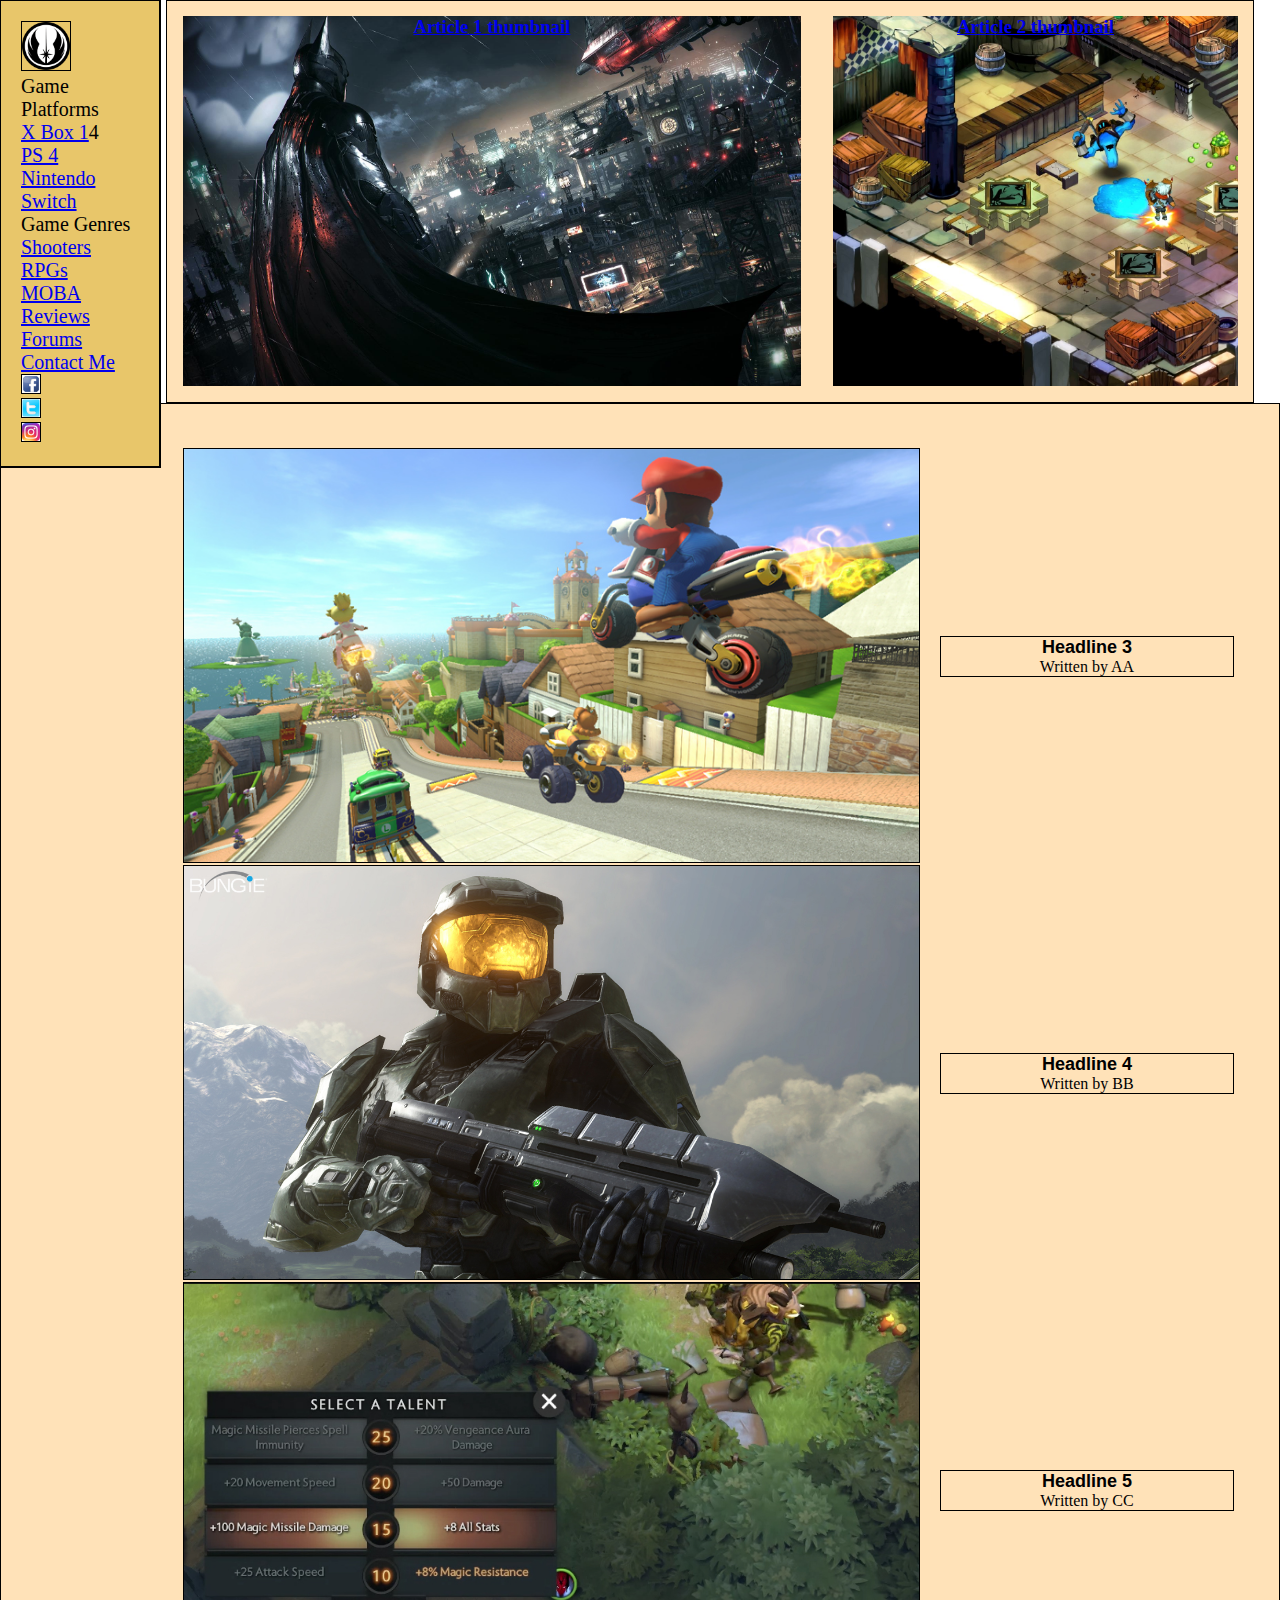
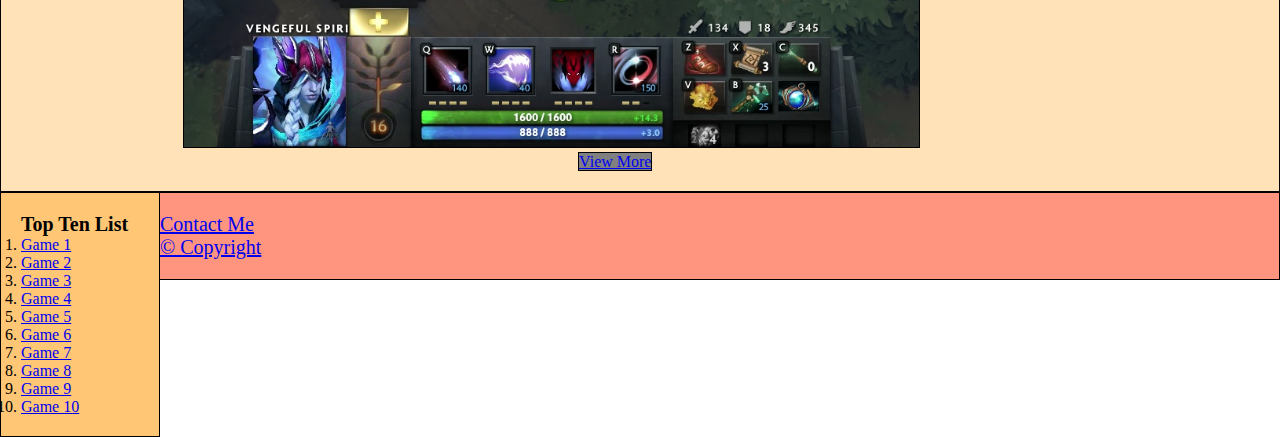
<file: Unit 8/index.html>
<!DOCTYPE html>
<html>
<head>
  <meta charset="utf-8">
  <meta name="viewport" content="width=device-width, initial-scale=1">
  <title>Game Review Website</title>
  <link href="CSS/style.css" rel="stylesheet" type="text/css">
</head>
<body>
  <nav class="menu-bar">
    <ul>
      <li><a href="#"><img src="Images/logo.png" class="logo" alt="Logo"></a></li>
      <li class="menu-list">Game Platforms
        <ul>
          <li><a href="#" class="menu-list">X Box 1</a>4</li>
          <li><a href="#" class="menu-list">PS 4</a></li>
          <li><a href="#" class="menu-list">Nintendo Switch</a></li>
        </ul>
      </li>
      <li class="menu-list">Game Genres<ul>
        <li><a href="#" class="menu-list">Shooters</a></li>
        <li><a href="#" class="menu-list">RPGs</a></li>
        <li><a href="#" class="menu-list">MOBA</a></li>
      </ul>
      </li>
      <li><a href="#" class="menu-list">Reviews</a></li>
      <li><a href="#" class="menu-list">Forums</a></li>
      <li><a href="#" class="menu-list">Contact Me</a></li>
    </ul>
    <ul id="social-media">
      <li><img src="Images/facebook.jpg" class="icons" alt="facebook icon"></li>
      <li><img src="Images/twitter.jpg" class="icons" alt="twitter icon"></li>
      <li><img src="Images/instagram.jpg" class="icons" alt="instagram icon"></li>
    </ul>
  </nav>
  <div class="wrapper">

    <section class="block clear">
      <div class="art1">
      <a href="#" >
        <h3>Article 1 thumbnail</h3>
      </a>
    </div>

      <div class="art2">
      <a href="#" >
        <h3>Article 2 thumbnail</h3>
      </a>
    </div>
    </section>


  <section id="articles-list" class="">

    <h2>Recent Articles</h2>

    <div class="artblock clear">
      <img src="Images/Thumbnail3.png" alt="Mario Kart" class="standard left">
       <div class="headline right">
         <h3 class="heading">Headline 3</h3>
         <p>Written by AA</p>
       </div>
    </div>


    <div class="artblock clear">
      <img src="Images/Thumbnail4.png" alt="Halo" class="standard left">
      <div class="headline right">
       <h3 class="heading">Headline 4</h3>
       <p>Written by BB</p>
    </div>
  </div>

    <div class="artblock clear">
      <img src="Images/Thumbnail5.png" alt="Dota 2" class="standard">
      <div class="headline right">
      <h3 class="heading">Headline 5</h3>
      <p>Written by CC</p>
    </div>
  </div>

    <a href="#" class="cta">View More</a>
</section>


<aside id="top-ten-list" class="left">
  <h2>Top Ten List</h2>
  <ol>
    <li><a href="#" class="ten-list">Game 1</a></li>
    <li><a href="#" class="ten-list">Game 2</a></li>
    <li><a href="#" class="ten-list">Game 3</a></li>
    <li><a href="#" class="ten-list">Game 4</a></li>
    <li><a href="#" class="ten-list">Game 5</a></li>
    <li><a href="#" class="ten-list">Game 6</a></li>
    <li><a href="#" class="ten-list">Game 7</a></li>
    <li><a href="#" class="ten-list">Game 8</a></li>
    <li><a href="#" class="ten-list">Game 9</a></li>
    <li><a href="#" class="ten-list">Game 10</a></li>
  </ol>
</aside>

<footer id="footer-menu">
  <ul>
    <li><a href="#" class="footer-list">Contact Me</a></li>
    <li><a href="#" class="footer-list">&copy; Copyright</a></li>
  </ul>
</footer>

</div>

</body>
</html>
</file>
<file: Final Project - draft/CSS/style.css>
@import url(
	https://fonts.google.com/specimen/Merriweather
	);

@import url(
		https://fonts.google.com/specimen/Merriweather+Sans
		);
* {padding: 0;margin: 0;box-sizing: border-box;}


ul{
  list-style-type: none;
}

a{
	text-decoration: none;
	color: black;
}

body{
	background: linear-gradient(to bottom,#a4a4c2,#ffffff);
}

nav{
	background-color: #ffd42a;
}
.heading{
	font-family: "Merriweather+sans", Helvetica, sans-serif;
	font-size: 18px;
}

.ten-list{
	font-family: "Merriweather", Times, serif;
	font-size: 16px;
}

.menu-list, h2, .thumbnail, .footer-list{
	font-family: "Merriweather+sans";
	font-size: 20px;
}



.menu-bar{
	width: 12.5%;
	outline: 1px solid black;
	position: fixed;
	font-size: 1.2em;
}

.game-genre + .game-platforms{
	position: relative;
}

.dropdown{
	display: none;
	position: absolute;
}

.game-genre:hover .dropdown{
	display: block;
	position: relative;
}

.game-platforms:hover .dropdown{
	display: block;
	position: relative;
}

.logo{
  width: 50px;
}

.icons{
  width: 20px;
  height: 20px;
	border-radius: 10px;
}

.icons:hover{
	width: 22px;
	height: 22px;
}

.line:hover{
	text-decoration: underline;
}

.block{
	display: block;
	padding: 10px;
	width: 85%;
	margin-left: 13%;
	height: 40%;
}

.first{
	border-top: 4px solid black;
	border-bottom: 4px solid black;
}

.art1{
	width: 58%;
	height: 370px;
	margin: .5%;
	background-image: url(../Images/Thumbnail1.png);
	background-size: cover;
	float: left;
	display:inline-block;
	overflow: hidden;
	cursor: pointer;
	position: relative;
	transition: 1.5s;
	border-radius: 10px;
}

.art2{
	width: 38%;
	height: 370px;
	margin: .5%;
	background-image: url(../Images/Thumbnail2.png);
	background-size: cover;
	float: right;
	display:inline-block;
	overflow: hidden;
	cursor: pointer;
	position: relative;
	transition: 1.5s;
	border-radius: 10px;
}

.caption{
	position: absolute;
	left: 35%;
	top: 35%;
	height:30%;
	width: 30%;
	display: flex;
	align-items: center;
	justify-content: center;
	font-size: 1.5em;
	opacity: 0;
	transition: 0.5s;
	color: black;
	font-size: 3em;
}

.art1:hover .caption{
    opacity: 1;
}

.art1:hover{
	opacity: 0.8;
	background-size: 110%;
}

.art2:hover .caption{
    opacity: 1;
}

.art2:hover{
	opacity: 0.8;
	background-size: 110%;
}

.artblock{
	display: block;
	width: 85%;
	margin-left: 13%;
	height: 25%;
	margin-bottom: 3%;
}


.standard{
  width: 70%;
	margin: 1px;
	border-radius: 10px;
}

.headline{
	width: 28%;
	text-align: center;
	margin-top: 18%;
	font-size: 1em;
}

.headline:hover{
  text-decoration: underline;
}

.cta{
	border: 1px solid black;
	margin-left: 45%;
	margin-top: 4%;
	margin-bottom: 5%;
	width: 17%;
	height: 3em;
	display: flex;
	align-items: center;
	justify-content: center;
	font-size: 1.2em;
	color: black;
}

.cta:hover{
  font-size: 1.3em;
	background: rgba(0,0,0,0.1)
}

#top-ten-list{
	width: 12.5%;
	border: 1px solid black;
	display: block;
}

footer{
	border-top: 3px solid black;
	background-color: #4b9e32;
}

.clear:after{
	clear: both;
	display: block;
	content: "";
}

.left{
	float: left;
}

.right{
	float: right;
}

@media only screen and (max-width: 480px){
	.art1, .art2{
		float: none;
		width: 100%;
	}

	.menu-bar{
		position: relative;
		width: 100%;
		align-items: center;
	}
}




/* Colour Coded Content blocks
nav, aside, footer, section, article {
    border: 1px black solid;
    padding: 20px;
}

nav {
    background-color: #E8C66A;
}

aside {
    background-color: #FFC675;
}

article {
    background-color: #E89C6C;
}

footer {
    background-color: #FF957E;
}

section {
    background-color: #FFE2B8;
}
*/
</file>
<file: Final Project/CSS/style.css>
@import url(
	https://fonts.google.com/specimen/Merriweather
	);

@import url(
		https://fonts.google.com/specimen/Merriweather+Sans
		);
* {padding: 0;margin: 0;box-sizing: border-box;}


ul{
  list-style-type: none;
}
li { position:relative;}
a{
	text-decoration: none;
	color: black;
}

body{
	background: linear-gradient(to bottom,#a4a4c2,#ffffff);
}

nav{
	background-color: #ffd42a;
}

.heading{
	font-family: "Merriweather+sans", Helvetica, sans-serif;
	font-size: 18px;
}

.ten-list{
	font-family: "Merriweather", Times, serif;
	font-size: 16px;
}

.menu-list, h2, .thumbnail, .footer-list{
	font-family: "Merriweather+sans";
	font-size: 20px;
}

.menu-bar{
	width: 150px;
	height: 100%;
	outline: 1px solid black;
	position: fixed;
	font-size: 1.2em;
	padding: 1em 1em;
	z-index: 2;
}

.arrow{
	display: inline;
}

.game-genre + .game-platforms{
	position: relative;
}

.dropdown{
	display: none;
}

.game-genre:hover .dropdown{
	display: block;
	position: relative;
}

.game-platforms:hover .dropdown{
	display: block;
	position: relative;
}

.logo{
  width: 50px;
}

.icons{
  width: 20px;
  height: 20px;
	border-radius: 10px;
}

.icons:hover{
	width: 22px;
	height: 22px;
}

.line:hover{
	text-decoration: underline;
	font-weight: 550;
}

.line:hover:after{
	font-weight: bold;
}


.wrapper {
	width: calc(100% - 150px);
	float:right;
}

.block{
	display: block;
	padding: 10px;
	height: 40%;
}

.first{
	border-top: 4px solid black;
	border-bottom: 4px solid black;
}

.art1{
	width: 58%;
	height: 370px;
	margin: .5%;
	background-image: url(../Images/Thumbnail1.png);
	background-repeat: no-repeat;
	background-size: 110%;
	float: left;
	display:inline-block;
	overflow: hidden;
	cursor: pointer;
	position: relative;
	transition: background-size 1.5s ease-out;
	border-radius: 10px;
}

.art2{
	width: 38%;
	height: 370px;
	margin: .5%;
	background-image: url(../Images/Thumbnail2.png);
	background-size: 100%;
	float: right;
	display:inline-block;
	overflow: hidden;
	cursor: pointer;
	position: relative;
	transition: background-size 1.5s ease-out;
	border-radius: 10px;
}

.caption{
	font-size: 1.5em;
	opacity: 0.7;
	transition: 1s;
	color: black;
	font-size: 3em;
	padding: 2em 0;
	text-align: center;
}

.art1 h3{
	color: #b1b5a2;
}

.art1:hover .caption{
  opacity: 1;
}

.art1:hover{
	opacity: 0.8;
	background-size: 125%;
	border: 0.5px solid black;
}

.art1:after{
	border: 2px solid black;
}

.art2:hover .caption{
  opacity: 1;
}

.art2:hover{
	opacity: 0.8;
	background-size: 110%;
	border: 0.5px solid black;
}

.art2:after{
	border: 2px solid black;
}

.artblock{
	display: block;
	width: 100%;
	margin-left: 0;
	height: 25%;
	margin-bottom: 3%;
	padding: 10px;
}

#more-art{
	margin-bottom: 1%;
	font-size: 1.8em;
	color: black;
	text-align: center;
}

.standard{
  width: 70%;
	margin: 1px;
	border-radius: 10px;
}

.headline{
	width: 28%;
	text-align: center;
	padding: 15% 1%;
	font-size: 1em;
}

.headline:hover{
  text-decoration: underline;
}

.cta{
	border: 1px solid black;
	margin-left: 45%;
	margin-top: 4%;
	margin-bottom: 5%;
	width: 17%;
	height: 3em;
	display: flex;
	align-items: center;
	justify-content: center;
	font-size: 1.2em;
	color: black;
}

.cta:hover{
	background: rgba(0,0,0,0.1);
	border: 1.5px solid black;
	font-weight: 550;
}

footer{
	border-top: 3px solid black;
	background-color: #4b9e32;
}

#footer-menu{
	padding-left: 3%;
}

.clear:after{
	clear: both;
	display: block;
	content: "";
}

.left{
	float: left;
}

.right{
	float: right;
}



@media only screen and (min-width : 320px) and (max-width : 480px){

	.block{
		margin-left: 0;
		width: 100%;
		margin: auto;
	}

	.wrapper{
		width: 100%;
	}

	.menu-bar{
		position: relative;
		width: 100%;
		align-items: center;
		text-align: center;
	}

	.icons{
		display: inline;
	}

	.art1{
		background-size: 200%;
	}

	.art1, .art2{
		float: none;
		width: 100%;
	}

	.art1:hover{
		background-size: 220%;
	}

	#more-art{
		width: 100%;
		margin-left: 0;
	}

	.cta{
	width: 30%;
	margin-left: 35%
	}

	#footer-menu{
		margin-left: 0%;
	}
}

@media only screen and (min-width : 481px) and (max-width : 533px){

	.menu-bar{
		min-width: 80px;
	}

	.art1{
	background-size: 200%;
	}

	.art1:hover{
		background-size: 220%;
	}

 	.art1, .art2{
		float: none;
		width: 100%;
		height: 300px;
	}

	.art2{
		background-size: 120%;
	}

	.art2:hover{
		background-size: 130%;
	}

	#more-art{
		font-size: 1.4em;
	}

	.heading{
		font-size: 0.68em;
	}

	.cta{
	width: 30%;
	margin-left: 35%;
	}
}

@media only screen and (min-width : 534px) and (max-width : 901px){
	
	.menu-bar{
		min-width: 80px;
	}

	.art1{
	background-size: 170%;
	}

	.art1:hover{
		background-size: 180%;
	}

 	.art1, .art2{
		float: none;
		width: 100%;
		height: 280px;
	}

	.heading{
		font-size: 0.85em;
	}

	.cta{
	width: 30%;
	margin-left: 35%;
	}
}


@media only screen and (min-width : 901px) and (max-width : 1224px){
	.art1{
		background-size: 170%;
		height: 300px;
	}

	.art1:hover{
			background-size: 180%;
	}

	.art2{
			background-size: 120%;
			height: 300px;
	}

	.art2:hover{
			background-size: 130%;
	}
}
</file>
<file: unit 1/css/style.css>
body {
  background-color: blue;
}

h1, p {
  color: gold;
}
</file>
<file: Unit 3/CSS/style.css>
html, body, div, span, applet, object, iframe,
h1, h2, h3, h4, h5, h6, p, blockquote, pre,
a, abbr, acronym, address, big, cite, code,
del, dfn, em, img, ins, kbd, q, s, samp,
small, strike, strong, sub, sup, tt, var,
b, u, i, center,
dl, dt, dd, ol, ul, li,
fieldset, form, label, legend,
table, caption, tbody, tfoot, thead, tr, th, td,
article, aside, canvas, details, embed,
figure, figcaption, footer, header, hgroup,
menu, nav, output, ruby, section, summary,
time, mark, audio, video {
	margin: 0;
	padding: 0;
	border: 0;
	font-size: 100%;
	font: inherit;
	vertical-align: baseline;
}


ul{
  list-style-type: none;
}

hr{
 height: 3px;
 width: 90%;
 color: black;
 background-color: black;
}

.logo{
  width: 50px;
  height: 50px;
}

.icons{
  width: 20px;
  height: 20px;
}

.standard{
  width: 700px;
}

#article1{
  background-image: url(../Images/Thumbnail1.png);
  background-size: cover;
  width: 800px;
  height: 400px;
  color: white;
}

#article2{
  background-image: url(../Images/Thumbnail2.png);
  background-size:cover;
  width: 400px;
  height: 400px;
  color: black;
}
</file>
<file: Unit 4/CSS/style.css>
html, body, div, span, applet, object, iframe,
h1, h2, h3, h4, h5, h6, p, blockquote, pre,
a, abbr, acronym, address, big, cite, code,
del, dfn, em, img, ins, kbd, q, s, samp,
small, strike, strong, sub, sup, tt, var,
b, u, i, center,
dl, dt, dd, ol, ul, li,
fieldset, form, label, legend,
table, caption, tbody, tfoot, thead, tr, th, td,
article, aside, canvas, details, embed,
figure, figcaption, footer, header, hgroup,
menu, nav, output, ruby, section, summary,
time, mark, audio, video {
	margin: 0;
	padding: 0;
	border: 0;
	font-size: 100%;
	font: inherit;
	vertical-align: baseline;
}

img{
	border: 1px solid black;
}

@import url(
	https://fonts.google.com/specimen/Merriweather
	);

@import url(
		https://fonts.google.com/specimen/Merriweather+Sans
		);

.menu-list, h2, .thumbnail, .footer-list{
	font-family: "Merriweather+sans";
	font-size: 20px;
}

.heading{
	font-family: "Merriweather+sans", Helvetica, sans-serif;
	font-size: 18px;
}

.ten-list{
	font-family: "Merriweather", Times, serif;
	font-size: 16px;
}

ul{
  list-style-type: none;
}

hr{
 height: 3px;
 width: 90%;
 color: black;
 background-color: black;
}

.logo{
  width: 50px;
  height: 50px;
}

.icons{
  width: 20px;
  height: 20px;
}

.standard{
  width: 700px;
}

#article1{
  width: 800px;
  height: 400px;
  color: white;
	border: 1px solid black;
}

#article2{
  width: 400px;
  height: 400px;
  color: black;
	border: 1px solid black;
}
</file>
<file: Unit 5/CSS/style.css>
html, body, div, span, applet, object, iframe,
h1, h2, h3, h4, h5, h6, p, blockquote, pre,
a, abbr, acronym, address, big, cite, code,
del, dfn, em, img, ins, kbd, q, s, samp,
small, strike, strong, sub, sup, tt, var,
b, u, i, center,
dl, dt, dd, ol, ul, li,
fieldset, form, label, legend,
table, caption, tbody, tfoot, thead, tr, th, td,
article, aside, canvas, details, embed,
figure, figcaption, footer, header, hgroup,
menu, nav, output, ruby, section, summary,
time, mark, audio, video {
	margin: 0;
	padding: 0;
	border: 0;
	font-size: 100%;
	font: inherit;
	vertical-align: baseline;
}

img{
	border: 1px solid black;
}

@import url(
	https://fonts.google.com/specimen/Merriweather
	);

@import url(
		https://fonts.google.com/specimen/Merriweather+Sans
		);

.menu-list, h2, .thumbnail, .footer-list{
	font-family: "Merriweather+sans";
	font-size: 20px;
}

.heading{
	font-family: "Merriweather+sans", Helvetica, sans-serif;
	font-size: 18px;
}

.ten-list{
	font-family: "Merriweather", Times, serif;
	font-size: 16px;
}

ul{
  list-style-type: none;
}

hr{
 height: 3px;
 width: 90%;
 color: black;
 background-color: black;
}

.logo{
  width: 50px;
  height: 50px;
}

.icons{
  width: 20px;
  height: 20px;
}

.standard{
  width: 700px;
}

#article1{
  width: 800px;
  height: 400px;
  color: white;
	border: 1px solid black;
}

#article2{
  width: 400px;
  height: 400px;
  color: black;
	border: 1px solid black;
}


/* Colour Coded Content blocks */
nav, aside, footer, section, article {
    border: 1px black solid;
    padding: 20px;
}

nav {
    background-color: #E8C66A;
}

aside {
    background-color: #FFC675;
}

article {
    background-color: #E89C6C;
}

footer {
    background-color: #FF957E;
}

section {
    background-color: ##FFE2B8;
}
</file>
<file: Unit 6/CSS/style.css>
* { padding: 0; margin: 0; }

img{
	border: 1px solid black;
}

@import url(
	https://fonts.google.com/specimen/Merriweather
	);

@import url(
		https://fonts.google.com/specimen/Merriweather+Sans
		);

.menu-list, h2, .thumbnail, .footer-list{
	font-family: "Merriweather+sans";
	font-size: 20px;
}

.menu-bar{
	width: 80px;
	outline: 1px solid black;
}

.heading{
	font-family: "Merriweather+sans", Helvetica, sans-serif;
	font-size: 18px;
}

.ten-list{
	font-family: "Merriweather", Times, serif;
	font-size: 16px;
}

ul{
  list-style-type: none;
}

.logo{
  width: 50px;
  height: 50px;
}

.icons{
  width: 20px;
  height: 20px;
}

.standard{
  width: 700px;
}

.block{
	display: block;
	padding: 10px;
}

.art1{
	width: 700px;
	height: 380px;
	float: left;
	border: 5px solid yellow;
}

.art2{
	width: 500px;
	height: 380px;
	float: right;
	border: 5px solid yellow;
}

#article1-img{
	width: 100%;
	height: 100%;
  color: black;
	border: 1px solid black;
}

#article2-img{
	width: 100%;
	height: 100%;
  color: black;
	border: 1px solid black;
}


.clear{
	clear: both;
}

a:hover{
	color: red;
}

.left{
	float: left;
}

.right{
	float: right;
}


/* Colour Coded Content blocks */
nav, aside, footer, section, article {
    border: 1px black solid;
    padding: 20px;
}

nav {
    background-color: #E8C66A;
}

aside {
    background-color: #FFC675;
}

article {
    background-color: #E89C6C;
}

footer {
    background-color: #FF957E;
}

section {
    background-color: ##FFE2B8;
}
</file>
<file: Unit 8/CSS/style.css>
@import url(
	https://fonts.google.com/specimen/Merriweather
	);

@import url(
		https://fonts.google.com/specimen/Merriweather+Sans
		);
* {padding: 0;margin: 0;box-sizing: border-box;}

img{
	border: 1px solid black;
}



.menu-list, h2, .thumbnail, .footer-list{
	font-family: "Merriweather+sans";
	font-size: 20px;
}

.menu-bar{
	width: 12.5%;
	outline: 1px solid black;
	position: fixed;
}

.heading{
	font-family: "Merriweather+sans", Helvetica, sans-serif;
	font-size: 18px;
}

.ten-list{
	font-family: "Merriweather", Times, serif;
	font-size: 16px;
}

ul{
  list-style-type: none;
}

.logo{
  width: 50px;
}

.icons{
  width: 20px;
  height: 20px;
}



.block{
	display: block;
	padding: 10px;
	width: 85%;
	margin-left: 13%;
	height: 40%;
}

.art1{
	width: 58%;
	height: 370px;
	margin: .5%;
	background-image: url(../Images/Thumbnail1.png);
	background-size: cover;
	text-align: center;
	float: left;
}


.art2{
	width: 38%;
	height: 370px;
	margin: .5%;
	background-image: url(../Images/Thumbnail2.png);
	background-size: cover;
	text-align: center;
	float: right;
}

.two{
	object-fit: fill;
}

.article-img{
	width: 100%;
	border: 1px solid black;
}

.artblock{
	display: block;
	width: 85%;
	margin-left: 13%;
	height: 25%;
}


.standard{
  width: 70%;
	border: 1px solid black;
	margin: 1px;
}

.headline{
	width: 28%;
	border: 1px solid black;
	text-align: center;
	margin-top: 18%;
}


.cta{
	border: 1px solid black;
	background-color: grey;
	margin-left: 45%;
}

#top-ten-list{
	width: 12.5%;
	border: 1px solid black;
	display: block;
}

.clear:after{
	clear: both;
	display: block;
	content: "";
}

a:hover{
	color: red;
}

.left{
	float: left;
}

.right{
	float: right;
}

@media only screen and (max-width: 480px){
	.art1, .art2{
		float: none;
		width: 100%;
	}

	.menu-bar{
		position: relative;
		width: 100%;
		align-items: center;
	}
}




/* Colour Coded Content blocks */
nav, aside, footer, section, article {
    border: 1px black solid;
    padding: 20px;
}

nav {
    background-color: #E8C66A;
}

aside {
    background-color: #FFC675;
}

article {
    background-color: #E89C6C;
}

footer {
    background-color: #FF957E;
}

section {
    background-color: #FFE2B8;
}
</file>
